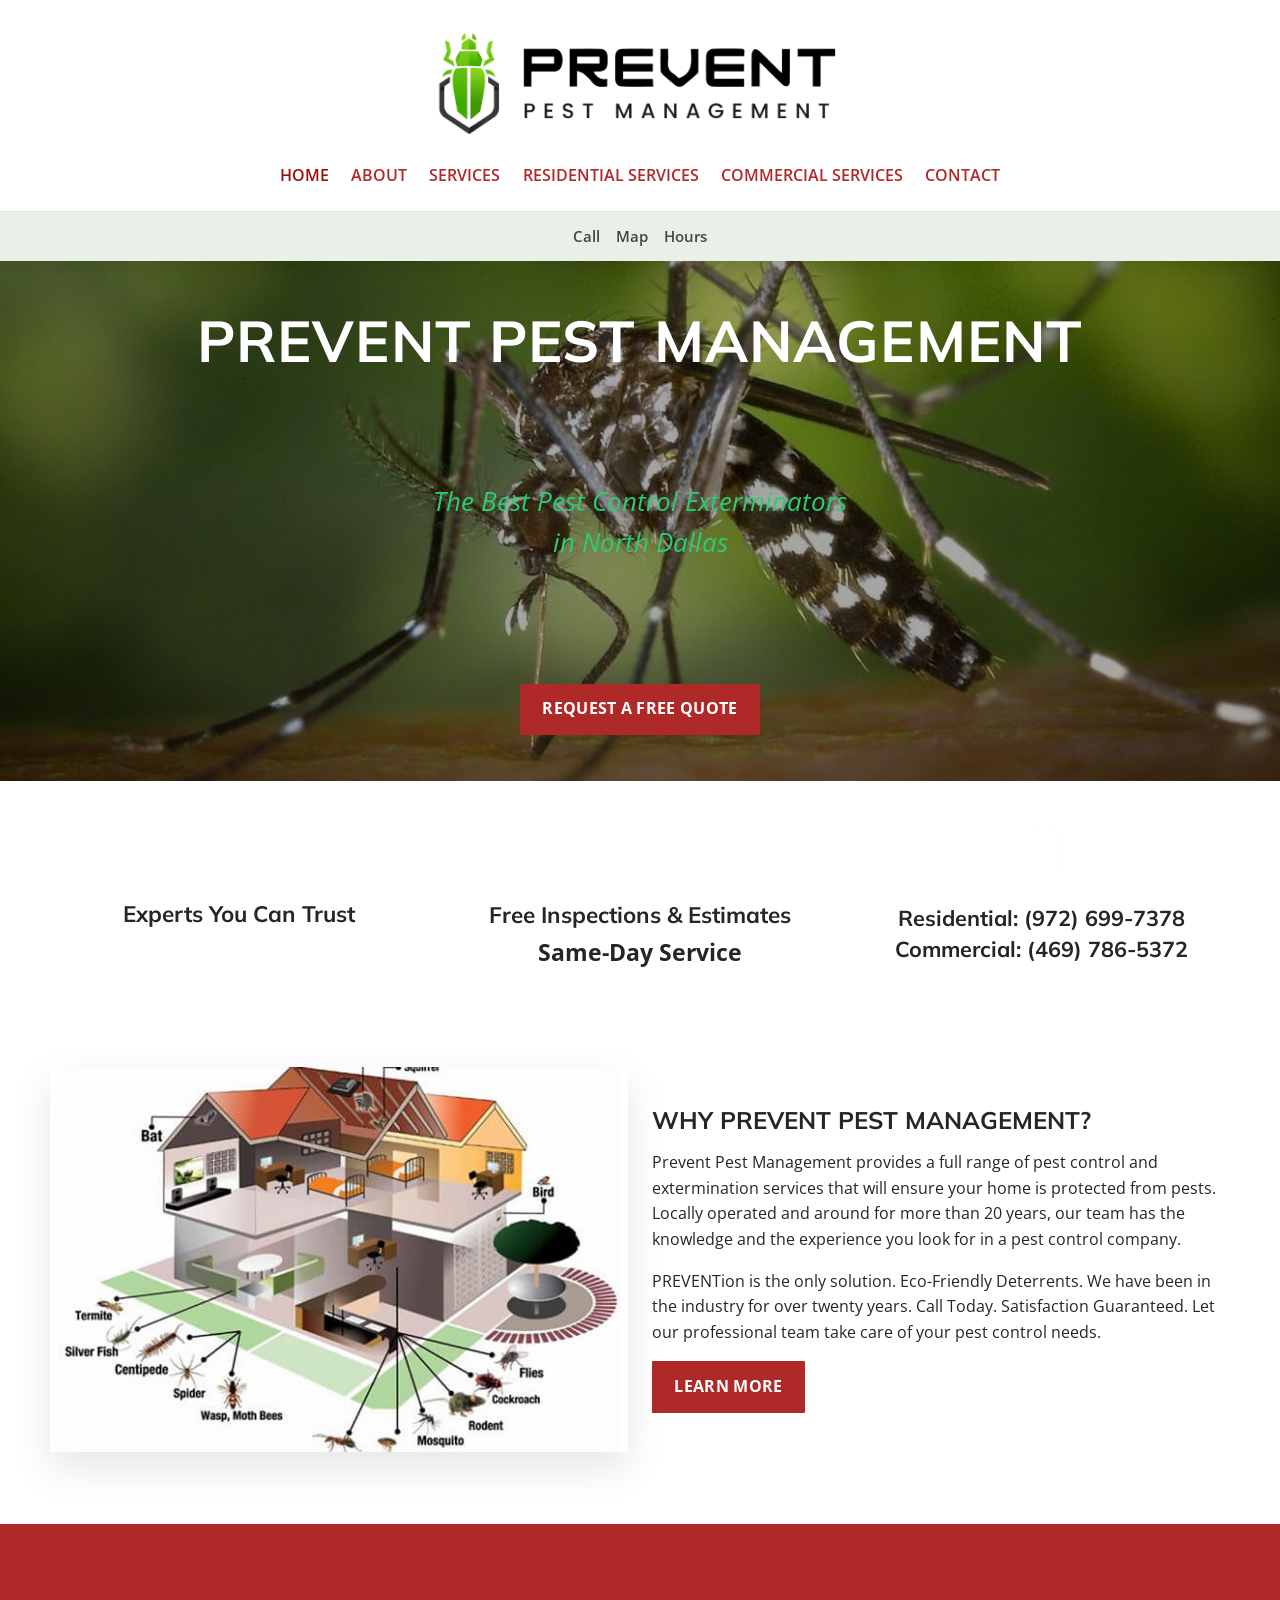
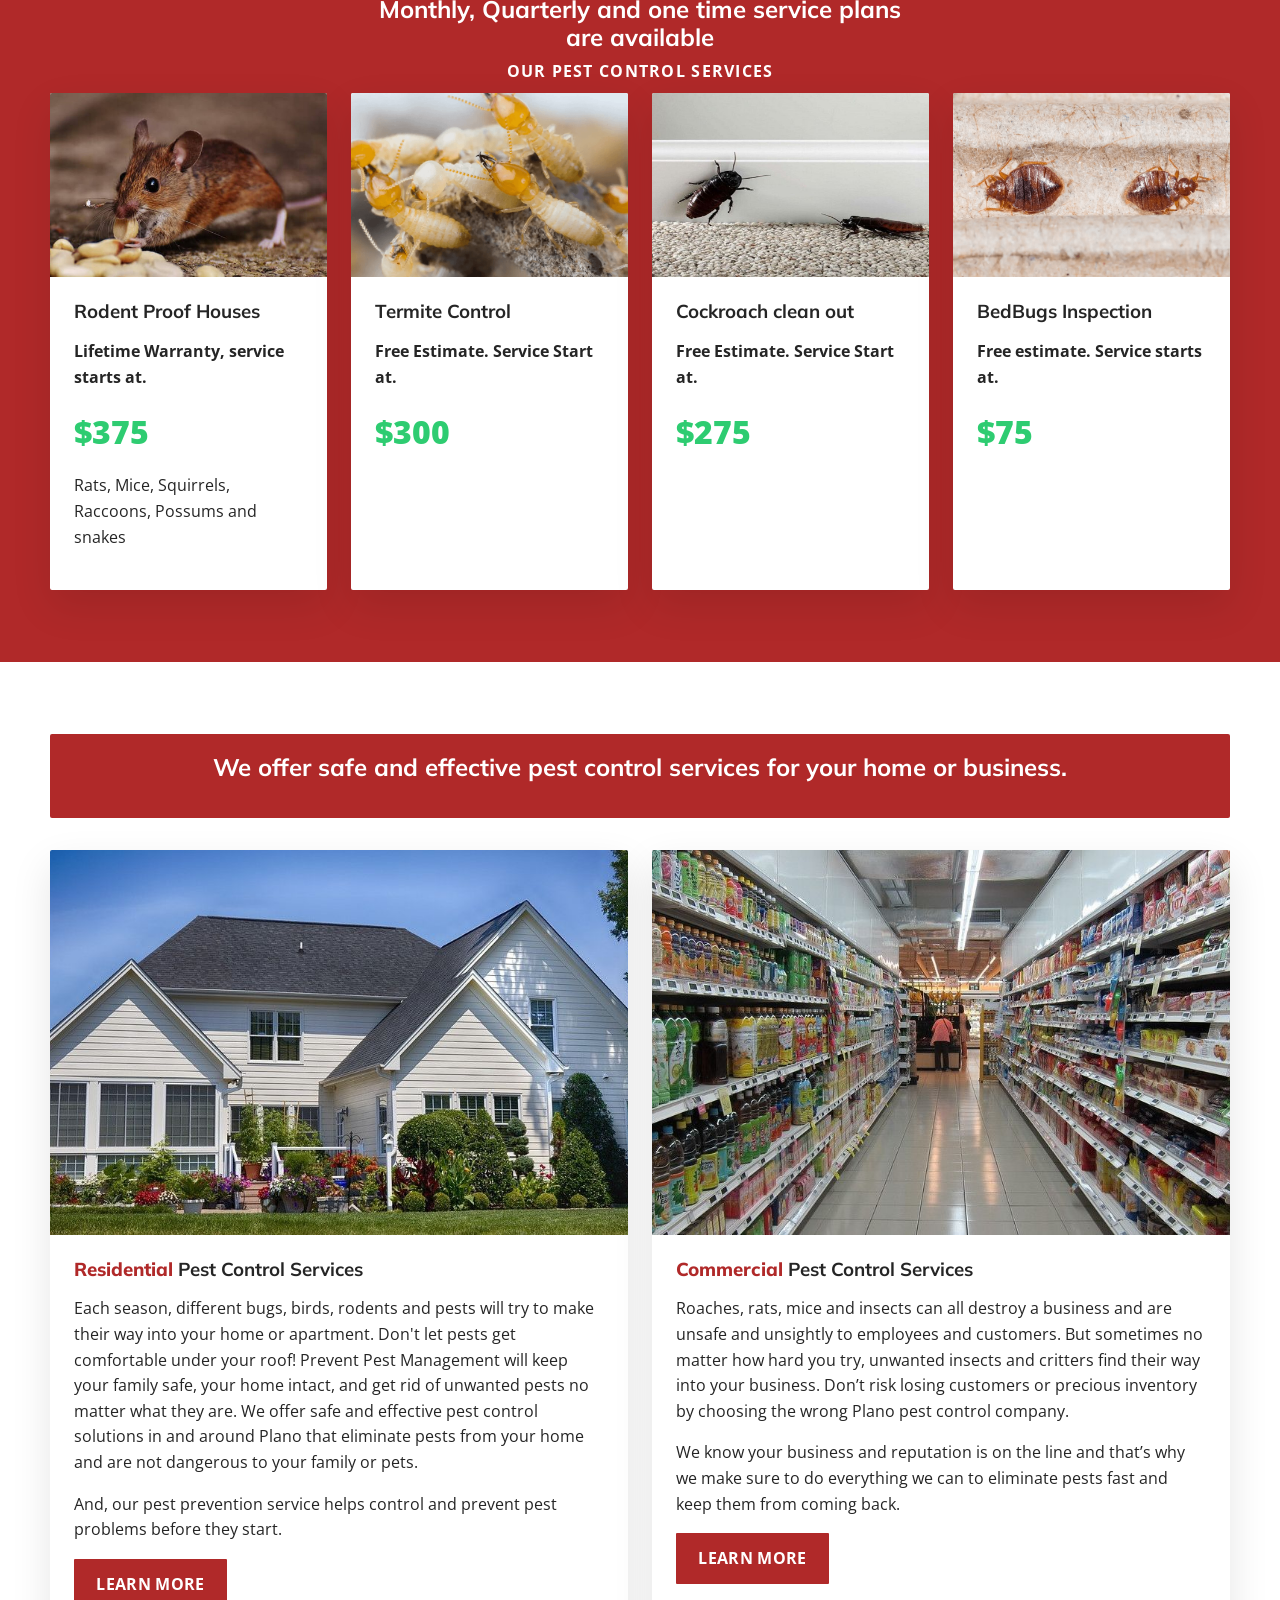
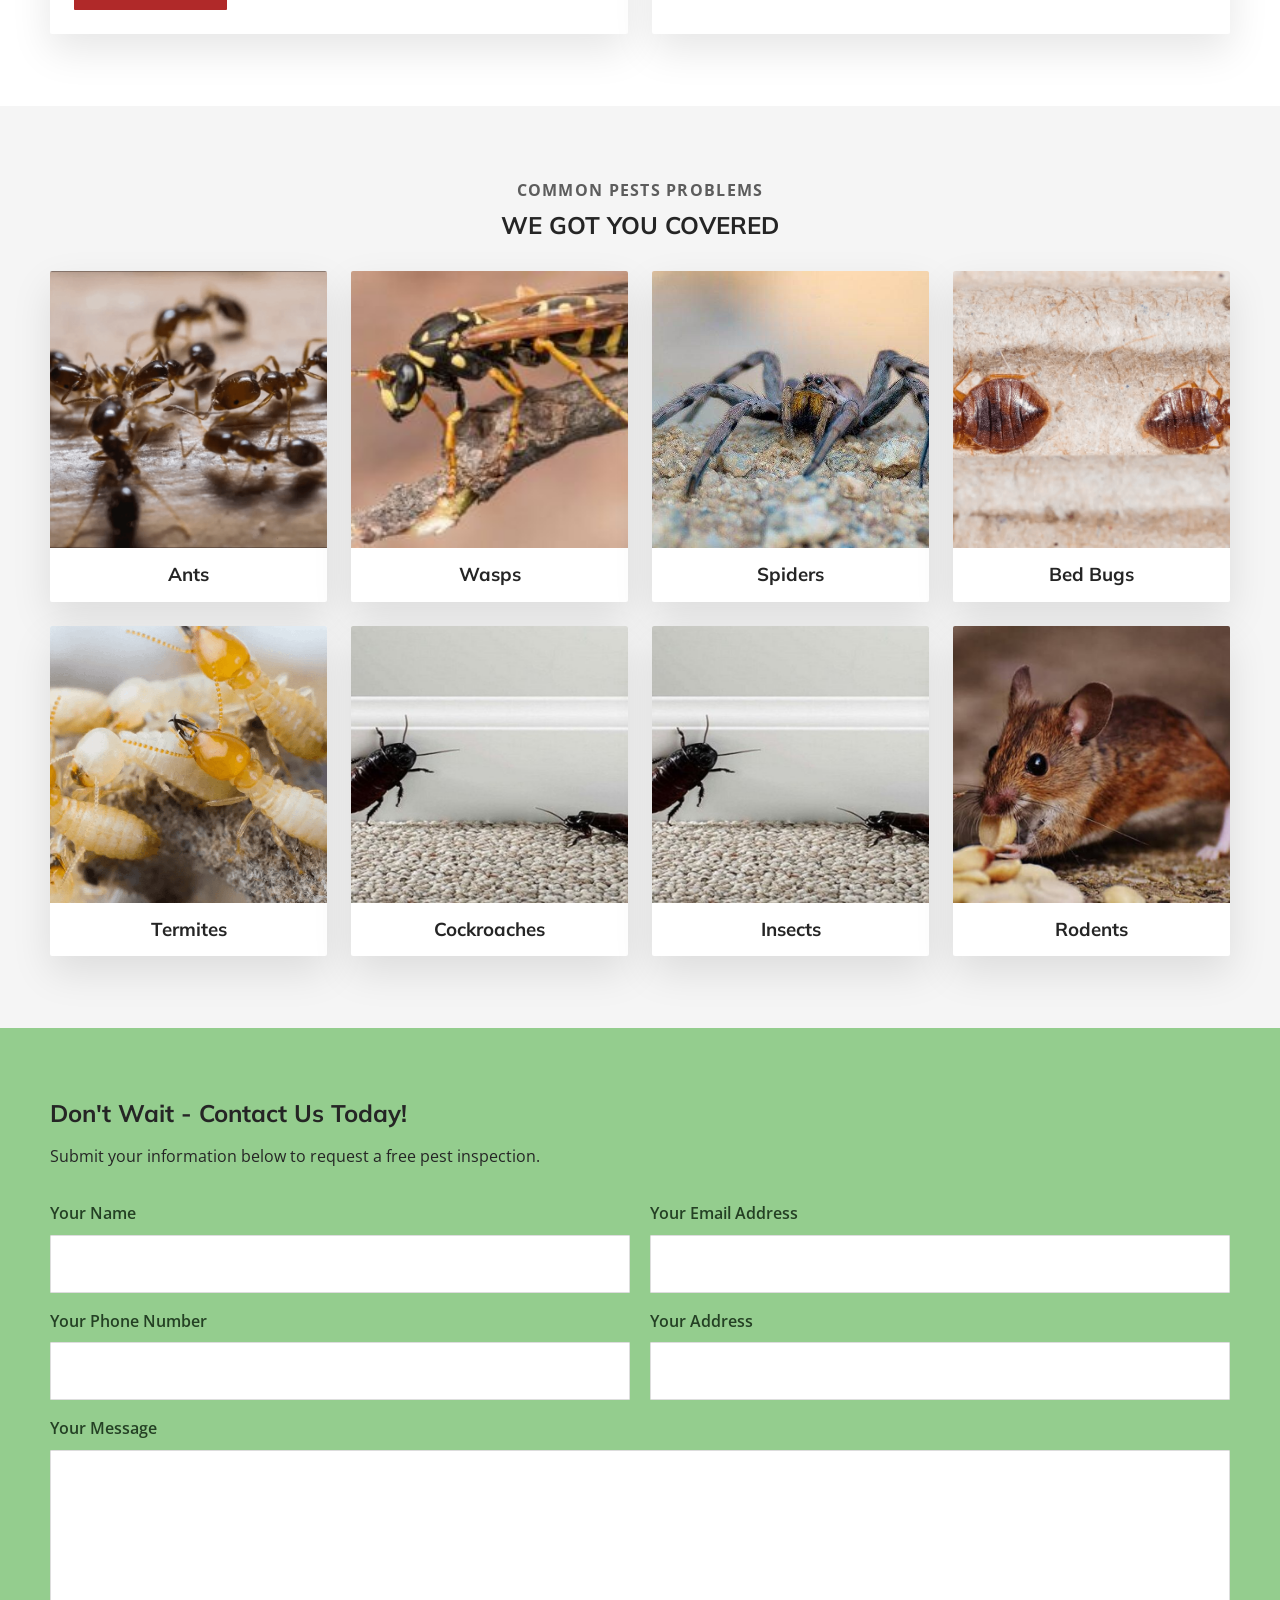
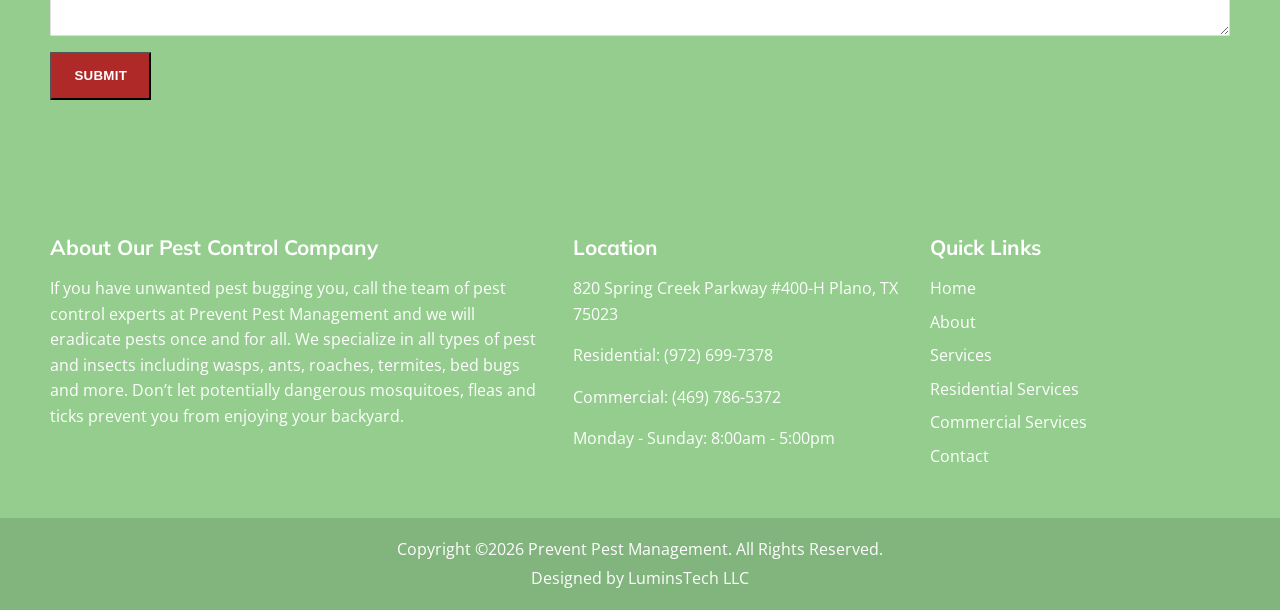
<file: index.html>
<!DOCTYPE html>
<html lang="en">
<head>
  <meta charset="UTF-8">
  <meta name="viewport" content="width=device-width, initial-scale=1.0">
  <meta name="description" content="Prevent Pest Management is a top-rated pest control company in Plano, TX serving North Dallas homes and businesses.">
  <title>Pest Control Service near Plano, TX - Prevent Pest Management</title>
  <link rel="preconnect" href="https://fonts.googleapis.com">
  <link rel="preconnect" href="https://fonts.gstatic.com" crossorigin>
  <link href="https://fonts.googleapis.com/css2?family=Mulish:wght@400;600;700;800&family=Open+Sans:wght@400;600;700&family=Oswald:wght@500;600&display=swap" rel="stylesheet">
  <link rel="icon" href="./images/logo.png" type="image/png">
  <link rel="stylesheet" href="./css/style.css">
  <script defer src="./js/script.js"></script>
</head>
<body class="home-page">
  <a class="skip-link" href="#main">Skip to content</a>
  <header class="site-header">
    <div class="header-branding">
      <a class="logo-link" href="./index.html" aria-label="Prevent Pest Management home">
        <img class="site-logo" src="./images/logo.png" alt="Prevent Pest Management">
      </a>
    </div>
    <button class="nav-toggle" type="button" aria-expanded="false" aria-controls="site-nav">
      <span></span>
      <span></span>
      <span></span>
      <span class="sr-only">Toggle navigation</span>
    </button>
    <nav class="site-nav" id="site-nav" aria-label="Main navigation">
      <ul>
        <li><a class="active" href="./index.html">Home</a></li>
        <li><a href="./about.html">About</a></li>
        <li><a href="./services.html">Services</a></li>
        <li><a href="./residential-services.html">Residential Services</a></li>
        <li><a href="./commercial-services.html">Commercial Services</a></li>
        <li><a href="./contact.html">Contact</a></li>
      </ul>
    </nav>
    <div class="quick-links">
      <a href="tel:+19726997378">Call</a>
      <a href="https://maps.google.com/maps?q=820+Spring+Creek+Parkway+%23400-H+Plano+TX+75023" target="_blank" rel="noopener noreferrer">Map</a>
      <a href="#hours">Hours</a>
    </div>
  </header>

  <main id="main">
    <section class="hero hero-home reveal reveal-bounce" data-parallax="hero">
      <div class="hero-overlay"></div>
      <div class="container hero-content">
        <h1>PREVENT PEST MANAGEMENT</h1>
        <p class="hero-subtitle">The Best Pest Control Exterminators<br>in North Dallas</p>
        <a class="button button-primary" href="./contact.html">REQUEST A FREE QUOTE</a>
      </div>
    </section>

    <section class="feature-strip reveal reveal-right">
      <div class="container feature-grid feature-grid-three trust-strip reveal-stagger">
        <article class="feature-card trust-card">
          <img src="./images/licensed-insured.png" alt="Licensed insured">
          <h2>Experts You Can Trust</h2>
        </article>
        <article class="feature-card trust-card">
          <img src="./images/free-estimate-inspections.png" alt="Free estimate inspections">
          <h2>Free Inspections &amp; Estimates</h2>
          <p>Same-Day Service</p>
        </article>
        <article class="feature-card trust-card trust-card-phone">
          <img src="./images/phone-call.png" alt="Phone call">
          <h2>
            Residential: <a href="tel:+19726997378">(972) 699-7378</a><br>
            Commercial: <a href="tel:+14697865372">(469) 786-5372</a>
          </h2>
        </article>
      </div>
    </section>

    <section class="section section-white reveal reveal-right">
      <div class="container split-layout">
        <div class="media-frame">
          <img src="./images/pest-control-consultancy.jpeg" alt="Pest control consultation">
        </div>
        <div class="content-stack">
          <h2>WHY PREVENT PEST MANAGEMENT?</h2>
          <p>Prevent Pest Management provides a full range of pest control and extermination services that will ensure your home is protected from pests. Locally operated and around for more than 20 years, our team has the knowledge and the experience you look for in a pest control company.</p>
          <p>PREVENTion is the only solution. Eco-Friendly Deterrents. We have been in the industry for over twenty years. Call Today. Satisfaction Guaranteed. Let our professional team take care of your pest control needs.</p>
          <a class="button button-primary" href="./about.html">Learn More</a>
        </div>
      </div>
    </section>

    <section class="section section-maroon reveal reveal-right">
      <div class="container">
        <h2 class="section-title-light">Monthly, Quarterly and one time service plans<br>are available</h2>
        <p class="section-kicker">OUR PEST CONTROL SERVICES</p>
        <div class="cards-grid cards-grid-four reveal-stagger">
          <article class="price-card">
            <img src="./images/rat.jpg" alt="Rodent proofing">
            <div class="price-card-body">
              <h3>Rodent Proof Houses</h3>
              <p class="price-intro">Lifetime Warranty, service starts at.</p>
              <p class="price">$375</p>
              <p>Rats, Mice, Squirrels, Raccoons, Possums and snakes</p>
            </div>
          </article>
          <article class="price-card">
            <img src="./images/termite.png" alt="Termite control">
            <div class="price-card-body">
              <h3>Termite Control</h3>
              <p class="price-intro">Free Estimate. Service Start at.</p>
              <p class="price">$300</p>
            </div>
          </article>
          <article class="price-card">
            <img src="./images/cockroach-service.jpeg" alt="Cockroach clean out">
            <div class="price-card-body">
              <h3>Cockroach clean out</h3>
              <p class="price-intro">Free Estimate. Service Start at.</p>
              <p class="price">$275</p>
            </div>
          </article>
          <article class="price-card">
            <img src="./images/bedbugs.png" alt="Bed bugs inspection">
            <div class="price-card-body">
              <h3>BedBugs Inspection</h3>
              <p class="price-intro">Free estimate. Service starts at.</p>
              <p class="price">$75</p>
            </div>
          </article>
        </div>
      </div>
    </section>

    <section class="section section-white reveal reveal-up">
      <div class="container">
        <div class="full-banner">
          <h2>We offer safe and effective pest control services for your home or business.</h2>
        </div>
        <div class="service-panels">
          <article class="service-panel">
            <img src="./images/residential-main.jpg" alt="Residential pest control services">
            <div class="service-panel-content">
              <h3><span>Residential</span> Pest Control Services</h3>
              <p>Each season, different bugs, birds, rodents and pests will try to make their way into your home or apartment. Don't let pests get comfortable under your roof! Prevent Pest Management will keep your family safe, your home intact, and get rid of unwanted pests no matter what they are. We offer safe and effective pest control solutions in and around Plano that eliminate pests from your home and are not dangerous to your family or pets.</p>
              <p>And, our pest prevention service helps control and prevent pest problems before they start.</p>
              <a class="button button-primary" href="./residential-services.html">LEARN MORE</a>
            </div>
          </article>
          <article class="service-panel">
            <img src="./images/commercial-main.jpg" alt="Commercial pest control services">
            <div class="service-panel-content">
              <h3><span>Commercial</span> Pest Control Services</h3>
              <p>Roaches, rats, mice and insects can all destroy a business and are unsafe and unsightly to employees and customers. But sometimes no matter how hard you try, unwanted insects and critters find their way into your business. Don’t risk losing customers or precious inventory by choosing the wrong Plano pest control company.</p>
              <p>We know your business and reputation is on the line and that’s why we make sure to do everything we can to eliminate pests fast and keep them from coming back.</p>
              <a class="button button-primary" href="./commercial-services.html">LEARN MORE</a>
            </div>
          </article>
        </div>
      </div>
    </section>

    <section class="section section-light reveal reveal-right">
      <div class="container">
        <p class="section-kicker dark">Common Pests Problems</p>
        <h2 class="section-title-dark">WE GOT YOU COVERED</h2>
        <div class="cards-grid cards-grid-four covered-grid reveal-stagger">
          <article class="covered-card"><img src="./images/ants.png" alt="Ants"><h3>Ants</h3></article>
          <article class="covered-card"><img src="./images/wasps.jpeg" alt="Wasps"><h3>Wasps</h3></article>
          <article class="covered-card"><img src="./images/spiders.jpeg" alt="Spiders"><h3>Spiders</h3></article>
          <article class="covered-card"><img src="./images/bedbugs.png" alt="Bed bugs"><h3>Bed Bugs</h3></article>
          <article class="covered-card"><img src="./images/termite-detail.png" alt="Termites"><h3>Termites</h3></article>
          <article class="covered-card"><img src="./images/cockroach-service.jpeg" alt="Cockroaches"><h3>Cockroaches</h3></article>
          <article class="covered-card"><img src="./images/cockroach-service.jpeg" alt="General insect control"><h3>Insects</h3></article>
          <article class="covered-card"><img src="./images/rat.jpg" alt="Rodents"><h3>Rodents</h3></article>
        </div>
      </div>
    </section>

    <section class="section section-contact reveal reveal-bounce">
      <div class="container">
        <h2><span>Don't Wait</span> - Contact Us Today!</h2>
        <p>Submit your information below to request a free pest inspection.</p>
        <form class="contact-form" action="https://formspree.io/f/YOUR_FORM_ID" method="POST">
          <label>
            <span>Your Name</span>
            <input type="text" name="name" required>
          </label>
          <label>
            <span>Your Email Address</span>
            <input type="email" name="email" required>
          </label>
          <label>
            <span>Your Phone Number</span>
            <input type="tel" name="phone" required>
          </label>
          <label>
            <span>Your Address</span>
            <input type="text" name="address">
          </label>
          <label class="full-width">
            <span>Your Message</span>
            <textarea name="message" rows="6" required></textarea>
          </label>
          <button class="button button-primary" type="submit">Submit</button>
        </form>
      </div>
    </section>
  </main>

  <footer class="site-footer" id="hours">
    <div class="container footer-grid">
      <div>
        <h2>About Our Pest Control Company</h2>
        <p>If you have unwanted pest bugging you, call the team of pest control experts at Prevent Pest Management and we will eradicate pests once and for all. We specialize in all types of pest and insects including wasps, ants, roaches, termites, bed bugs and more. Don’t let potentially dangerous mosquitoes, fleas and ticks prevent you from enjoying your backyard.</p>
      </div>
      <div>
        <h2>Location</h2>
        <p><a href="https://maps.google.com/maps?q=820+Spring+Creek+Parkway+%23400-H+Plano+TX+75023" target="_blank" rel="noopener noreferrer">820 Spring Creek Parkway #400-H Plano, TX 75023</a></p>
        <p>Residential: <a href="tel:+19726997378">(972) 699-7378</a></p>
        <p>Commercial: <a href="tel:+14697865372">(469) 786-5372</a></p>
        <p>Monday - Sunday: 8:00am - 5:00pm</p>
      </div>
      <div>
        <h2>Quick Links</h2>
        <ul class="footer-links">
          <li><a href="./index.html">Home</a></li>
          <li><a href="./about.html">About</a></li>
          <li><a href="./services.html">Services</a></li>
          <li><a href="./residential-services.html">Residential Services</a></li>
          <li><a href="./commercial-services.html">Commercial Services</a></li>
          <li><a href="./contact.html">Contact</a></li>
        </ul>
      </div>
    </div>
    <div class="copyright">
      <p>Copyright ©2026 Prevent Pest Management. All Rights Reserved.</p>
      <p>Designed by <a href="https://www.luminstech.com/" target="_blank" rel="noopener noreferrer">LuminsTech LLC</a></p>
    </div>
  </footer>

  <div class="sticky-callbar">
    <a href="tel:+19726997378">Residential</a>
    <a href="tel:+14697865372">Commercial</a>
  </div>
</body>
</html>
</file>
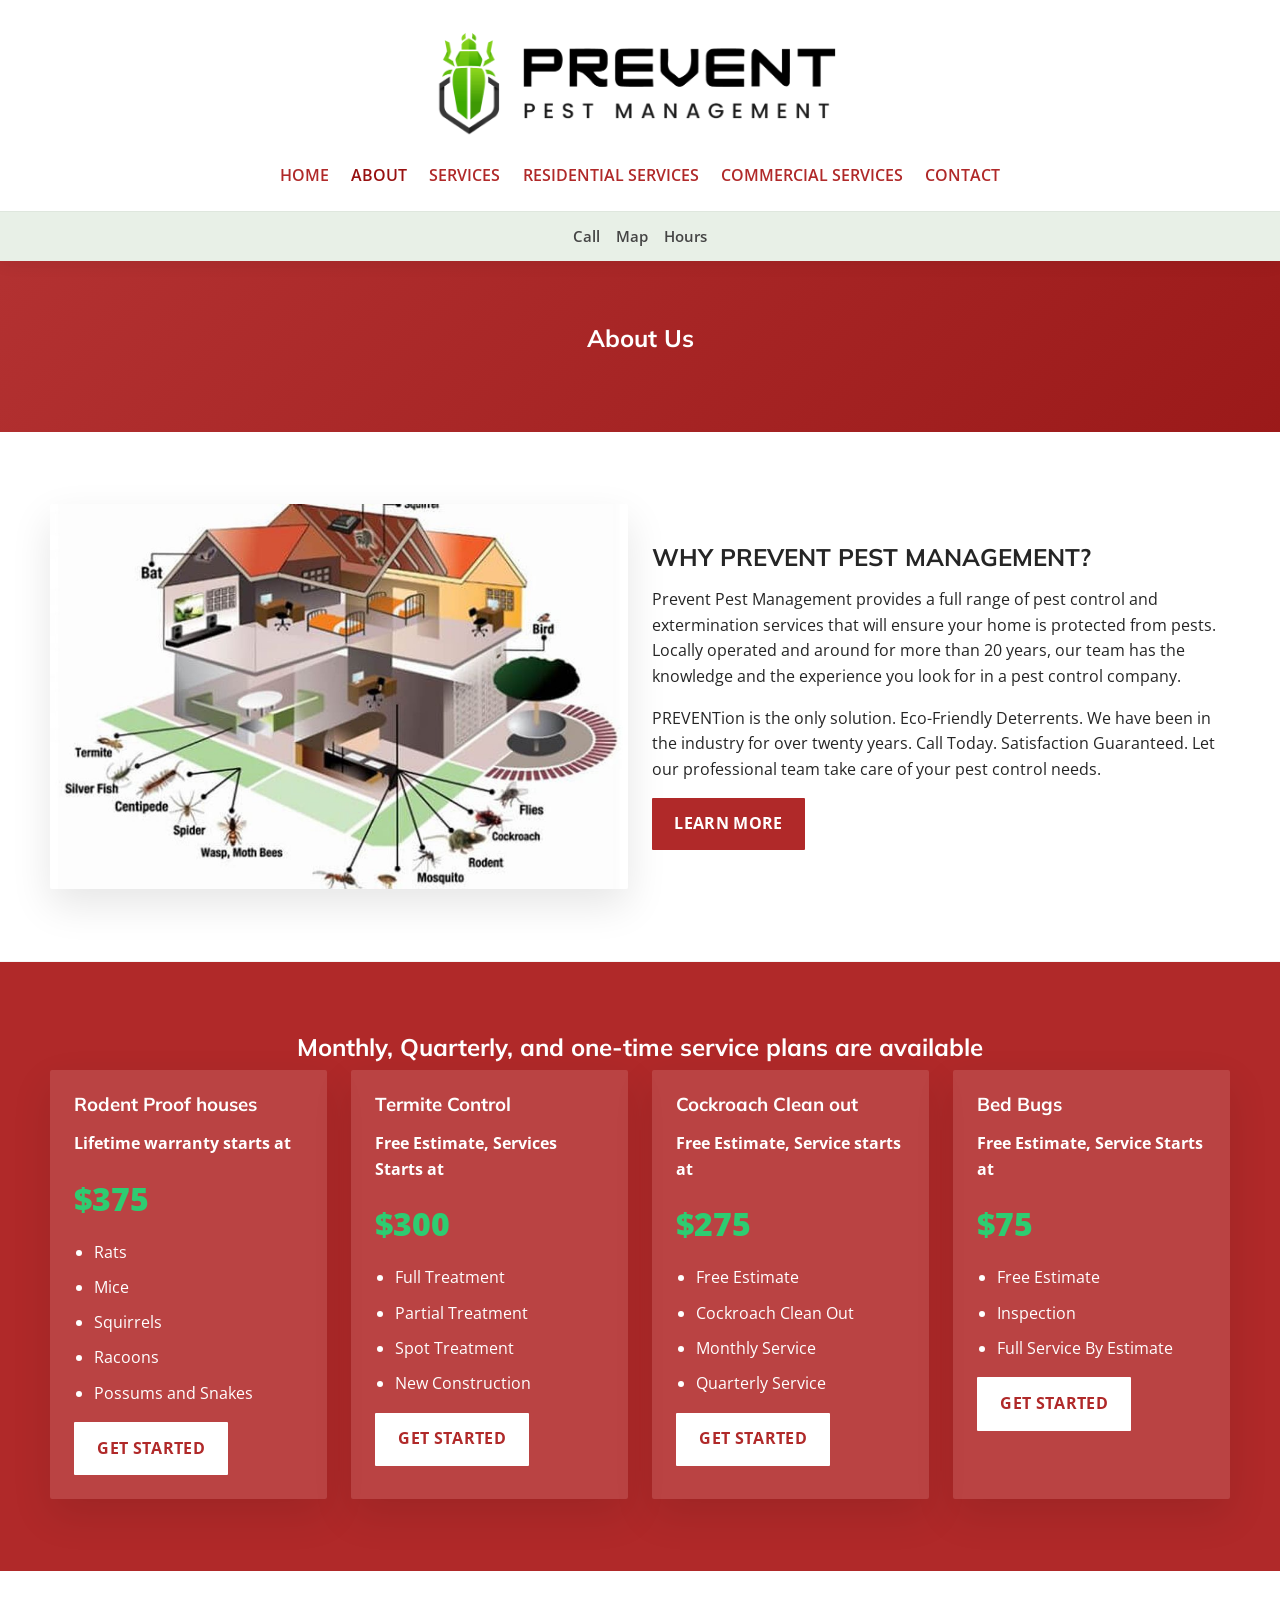
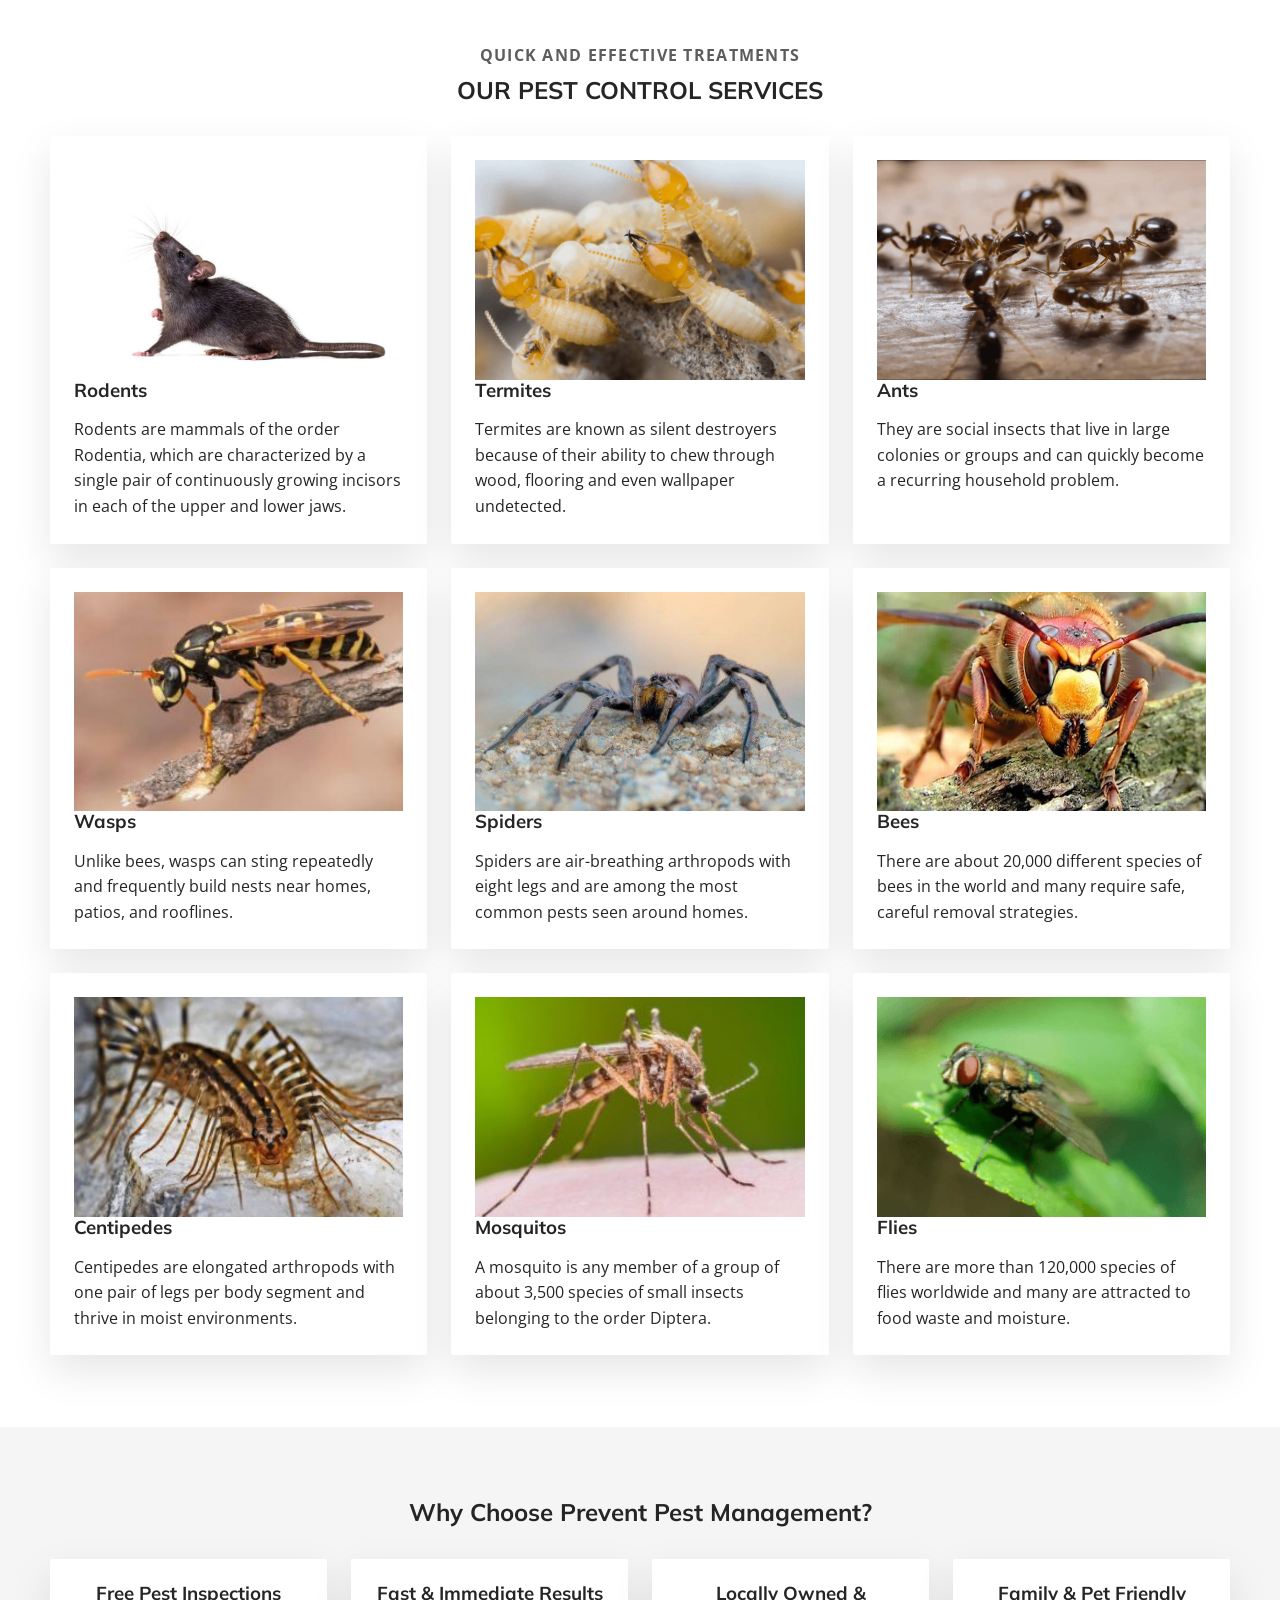
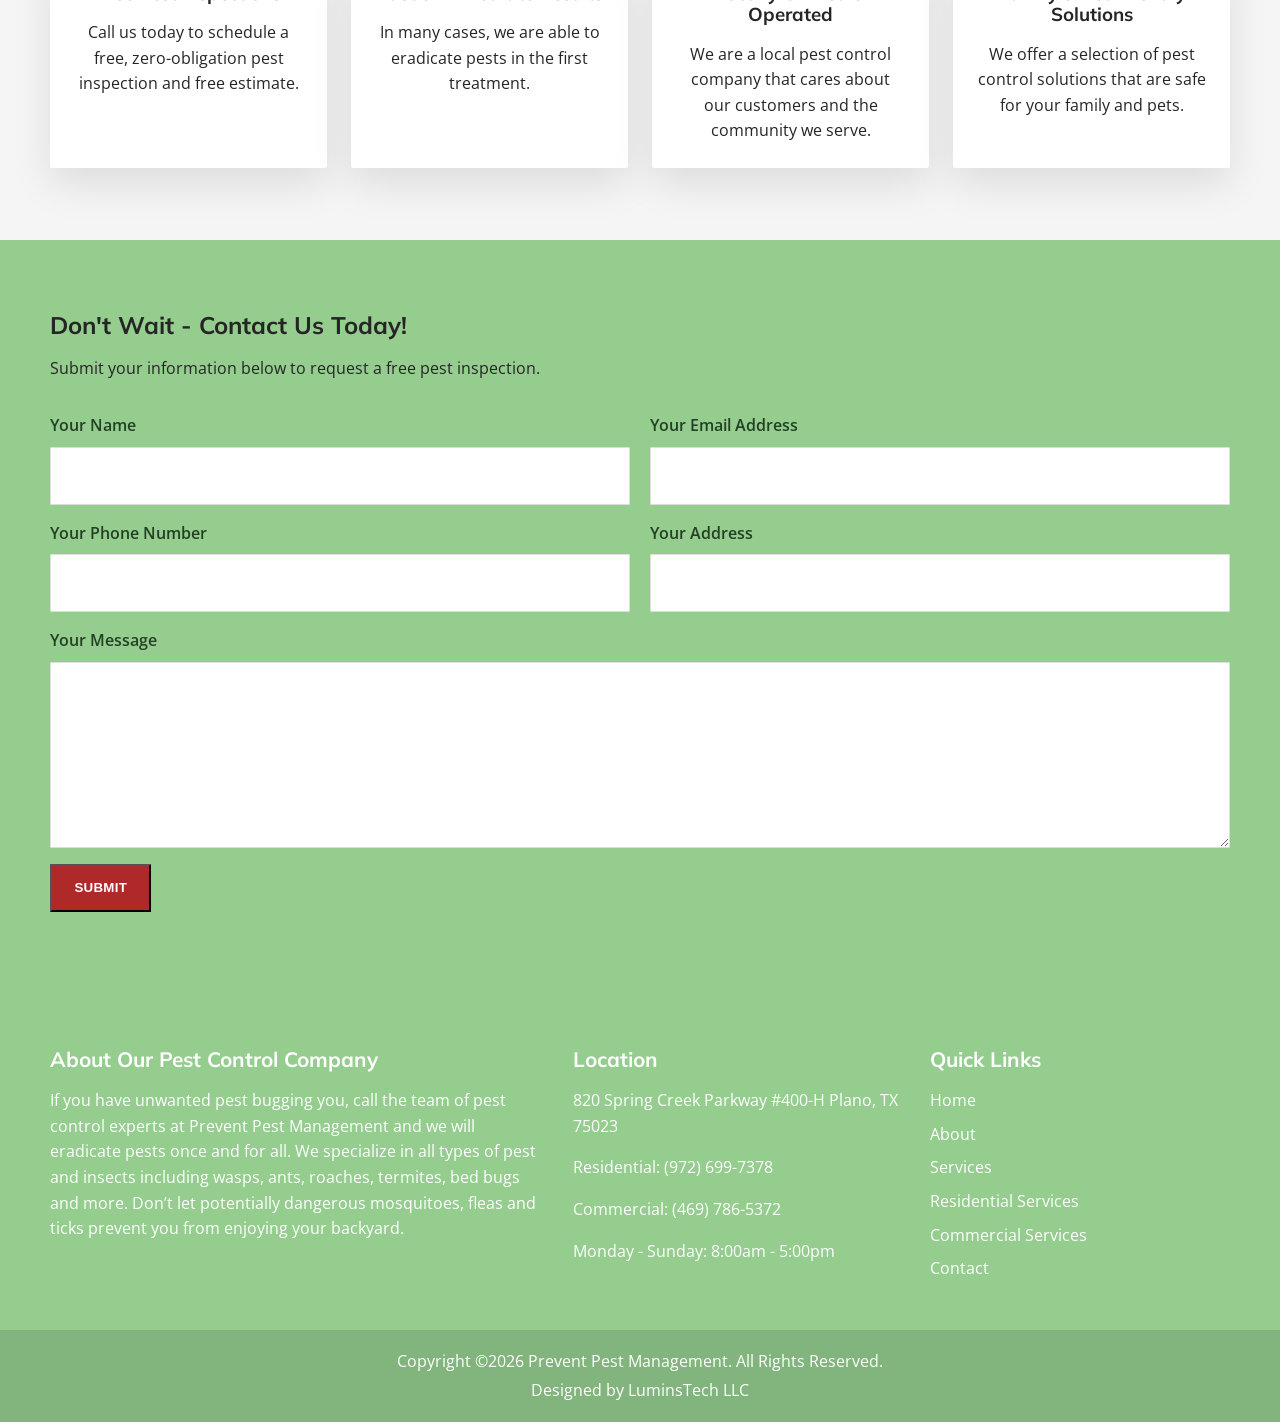
<file: about.html>
<!DOCTYPE html>
<html lang="en">
<head>
  <meta charset="UTF-8">
  <meta name="viewport" content="width=device-width, initial-scale=1.0">
  <meta name="description" content="Learn more about Prevent Pest Management and the North Dallas pest control services we provide.">
  <title>About Us - Prevent Pest Management</title>
  <link rel="preconnect" href="https://fonts.googleapis.com">
  <link rel="preconnect" href="https://fonts.gstatic.com" crossorigin>
  <link href="https://fonts.googleapis.com/css2?family=Mulish:wght@400;600;700;800&family=Open+Sans:wght@400;600;700&family=Oswald:wght@500;600&display=swap" rel="stylesheet">
  <link rel="icon" href="./images/logo.png" type="image/png">
  <link rel="stylesheet" href="./css/style.css">
  <script defer src="./js/script.js"></script>
</head>
<body>
  <a class="skip-link" href="#main">Skip to content</a>
  <header class="site-header">
    <div class="header-branding">
      <a class="logo-link" href="./index.html" aria-label="Prevent Pest Management home">
        <img class="site-logo" src="./images/logo.png" alt="Prevent Pest Management">
      </a>
    </div>
    <button class="nav-toggle" type="button" aria-expanded="false" aria-controls="site-nav">
      <span></span><span></span><span></span><span class="sr-only">Toggle navigation</span>
    </button>
    <nav class="site-nav" id="site-nav" aria-label="Main navigation">
      <ul>
        <li><a href="./index.html">Home</a></li>
        <li><a class="active" href="./about.html">About</a></li>
        <li><a href="./services.html">Services</a></li>
        <li><a href="./residential-services.html">Residential Services</a></li>
        <li><a href="./commercial-services.html">Commercial Services</a></li>
        <li><a href="./contact.html">Contact</a></li>
      </ul>
    </nav>
    <div class="quick-links">
      <a href="tel:+19726997378">Call</a>
      <a href="https://maps.google.com/maps?q=820+Spring+Creek+Parkway+%23400-H+Plano+TX+75023" target="_blank" rel="noopener noreferrer">Map</a>
      <a href="#hours">Hours</a>
    </div>
  </header>

  <main id="main">
    <section class="page-hero reveal reveal-bounce">
      <div class="container">
        <h1>About Us</h1>
      </div>
    </section>

    <section class="section section-white reveal reveal-right">
      <div class="container split-layout">
        <div class="media-frame">
          <img src="./images/pest-control-consultancy.jpeg" alt="Pest control consultation">
        </div>
        <div class="content-stack">
          <h2>WHY PREVENT PEST MANAGEMENT?</h2>
          <p>Prevent Pest Management provides a full range of pest control and extermination services that will ensure your home is protected from pests. Locally operated and around for more than 20 years, our team has the knowledge and the experience you look for in a pest control company.</p>
          <p>PREVENTion is the only solution. Eco-Friendly Deterrents. We have been in the industry for over twenty years. Call Today. Satisfaction Guaranteed. Let our professional team take care of your pest control needs.</p>
          <a class="button button-primary" href="./contact.html">Learn More</a>
        </div>
      </div>
    </section>

    <section class="section section-maroon reveal reveal-up">
      <div class="container">
        <h2 class="section-title-light">Monthly, Quarterly, and one-time service plans are available</h2>
        <div class="cards-grid cards-grid-four reveal-stagger">
          <article class="price-card compact">
            <div class="price-card-body">
              <h3>Rodent Proof houses</h3>
              <p class="price-intro">Lifetime warranty starts at</p>
              <p class="price">$375</p>
              <ul class="service-list">
                <li>Rats</li>
                <li>Mice</li>
                <li>Squirrels</li>
                <li>Racoons</li>
                <li>Possums and Snakes</li>
              </ul>
              <a class="button button-secondary" href="./contact.html">Get Started</a>
            </div>
          </article>
          <article class="price-card compact">
            <div class="price-card-body">
              <h3>Termite Control</h3>
              <p class="price-intro">Free Estimate, Services Starts at</p>
              <p class="price">$300</p>
              <ul class="service-list">
                <li>Full Treatment</li>
                <li>Partial Treatment</li>
                <li>Spot Treatment</li>
                <li>New Construction</li>
              </ul>
              <a class="button button-secondary" href="./contact.html">Get Started</a>
            </div>
          </article>
          <article class="price-card compact">
            <div class="price-card-body">
              <h3>Cockroach Clean out</h3>
              <p class="price-intro">Free Estimate, Service starts at</p>
              <p class="price">$275</p>
              <ul class="service-list">
                <li>Free Estimate</li>
                <li>Cockroach Clean Out</li>
                <li>Monthly Service</li>
                <li>Quarterly Service</li>
              </ul>
              <a class="button button-secondary" href="./contact.html">Get Started</a>
            </div>
          </article>
          <article class="price-card compact">
            <div class="price-card-body">
              <h3>Bed Bugs</h3>
              <p class="price-intro">Free Estimate, Service Starts at</p>
              <p class="price">$75</p>
              <ul class="service-list">
                <li>Free Estimate</li>
                <li>Inspection</li>
                <li>Full Service By Estimate</li>
              </ul>
              <a class="button button-secondary" href="./contact.html">Get Started</a>
            </div>
          </article>
        </div>
      </div>
    </section>

    <section class="section section-white reveal reveal-right">
      <div class="container">
        <p class="section-kicker dark">Quick and Effective Treatments</p>
        <h2 class="section-title-dark">OUR PEST CONTROL SERVICES</h2>
        <div class="cards-grid cards-grid-four detail-grid reveal-stagger">
          <article class="detail-card"><img src="./images/rodents-detail.jpeg" alt="Rodents"><h3>Rodents</h3><p>Rodents are mammals of the order Rodentia, which are characterized by a single pair of continuously growing incisors in each of the upper and lower jaws.</p></article>
          <article class="detail-card"><img src="./images/termite-detail.png" alt="Termites"><h3>Termites</h3><p>Termites are known as silent destroyers because of their ability to chew through wood, flooring and even wallpaper undetected.</p></article>
          <article class="detail-card"><img src="./images/ants.png" alt="Ants"><h3>Ants</h3><p>They are social insects that live in large colonies or groups and can quickly become a recurring household problem.</p></article>
          <article class="detail-card"><img src="./images/wasps.jpeg" alt="Wasps"><h3>Wasps</h3><p>Unlike bees, wasps can sting repeatedly and frequently build nests near homes, patios, and rooflines.</p></article>
          <article class="detail-card"><img src="./images/spiders.jpeg" alt="Spiders"><h3>Spiders</h3><p>Spiders are air-breathing arthropods with eight legs and are among the most common pests seen around homes.</p></article>
          <article class="detail-card"><img src="./images/bees.jpeg" alt="Bees"><h3>Bees</h3><p>There are about 20,000 different species of bees in the world and many require safe, careful removal strategies.</p></article>
          <article class="detail-card"><img src="./images/centipedes.jpeg" alt="Centipedes"><h3>Centipedes</h3><p>Centipedes are elongated arthropods with one pair of legs per body segment and thrive in moist environments.</p></article>
          <article class="detail-card"><img src="./images/mosquitos.jpeg" alt="Mosquitos"><h3>Mosquitos</h3><p>A mosquito is any member of a group of about 3,500 species of small insects belonging to the order Diptera.</p></article>
          <article class="detail-card"><img src="./images/flies.png" alt="Flies"><h3>Flies</h3><p>There are more than 120,000 species of flies worldwide and many are attracted to food waste and moisture.</p></article>
        </div>
      </div>
    </section>

    <section class="section section-light reveal reveal-up">
      <div class="container">
        <h2 class="section-title-dark">Why Choose Prevent Pest Management?</h2>
        <div class="cards-grid cards-grid-four perks-grid reveal-stagger">
          <article class="perk-card"><h3>Free Pest Inspections</h3><p>Call us today to schedule a free, zero-obligation pest inspection and free estimate.</p></article>
          <article class="perk-card"><h3>Fast &amp; Immediate Results</h3><p>In many cases, we are able to eradicate pests in the first treatment.</p></article>
          <article class="perk-card"><h3>Locally Owned &amp; Operated</h3><p>We are a local pest control company that cares about our customers and the community we serve.</p></article>
          <article class="perk-card"><h3>Family &amp; Pet Friendly Solutions</h3><p>We offer a selection of pest control solutions that are safe for your family and pets.</p></article>
        </div>
      </div>
    </section>

    <section class="section section-contact reveal reveal-bounce">
      <div class="container">
        <h2><span>Don't Wait</span> - Contact Us Today!</h2>
        <p>Submit your information below to request a free pest inspection.</p>
        <form class="contact-form" action="https://formspree.io/f/YOUR_FORM_ID" method="POST">
          <label><span>Your Name</span><input type="text" name="name" required></label>
          <label><span>Your Email Address</span><input type="email" name="email" required></label>
          <label><span>Your Phone Number</span><input type="tel" name="phone" required></label>
          <label><span>Your Address</span><input type="text" name="address"></label>
          <label class="full-width"><span>Your Message</span><textarea name="message" rows="6" required></textarea></label>
          <button class="button button-primary" type="submit">Submit</button>
        </form>
      </div>
    </section>
  </main>

  <footer class="site-footer" id="hours">
    <div class="container footer-grid">
      <div><h2>About Our Pest Control Company</h2><p>If you have unwanted pest bugging you, call the team of pest control experts at Prevent Pest Management and we will eradicate pests once and for all. We specialize in all types of pest and insects including wasps, ants, roaches, termites, bed bugs and more. Don’t let potentially dangerous mosquitoes, fleas and ticks prevent you from enjoying your backyard.</p></div>
      <div><h2>Location</h2><p><a href="https://maps.google.com/maps?q=820+Spring+Creek+Parkway+%23400-H+Plano+TX+75023" target="_blank" rel="noopener noreferrer">820 Spring Creek Parkway #400-H Plano, TX 75023</a></p><p>Residential: <a href="tel:+19726997378">(972) 699-7378</a></p><p>Commercial: <a href="tel:+14697865372">(469) 786-5372</a></p><p>Monday - Sunday: 8:00am - 5:00pm</p></div>
      <div><h2>Quick Links</h2><ul class="footer-links"><li><a href="./index.html">Home</a></li><li><a href="./about.html">About</a></li><li><a href="./services.html">Services</a></li><li><a href="./residential-services.html">Residential Services</a></li><li><a href="./commercial-services.html">Commercial Services</a></li><li><a href="./contact.html">Contact</a></li></ul></div>
    </div>
    <div class="copyright"><p>Copyright ©2026 Prevent Pest Management. All Rights Reserved.</p><p>Designed by <a href="https://www.luminstech.com/" target="_blank" rel="noopener noreferrer">LuminsTech LLC</a></p></div>
  </footer>
  <div class="sticky-callbar"><a href="tel:+19726997378">Residential</a><a href="tel:+14697865372">Commercial</a></div>
</body>
</html>
</file>
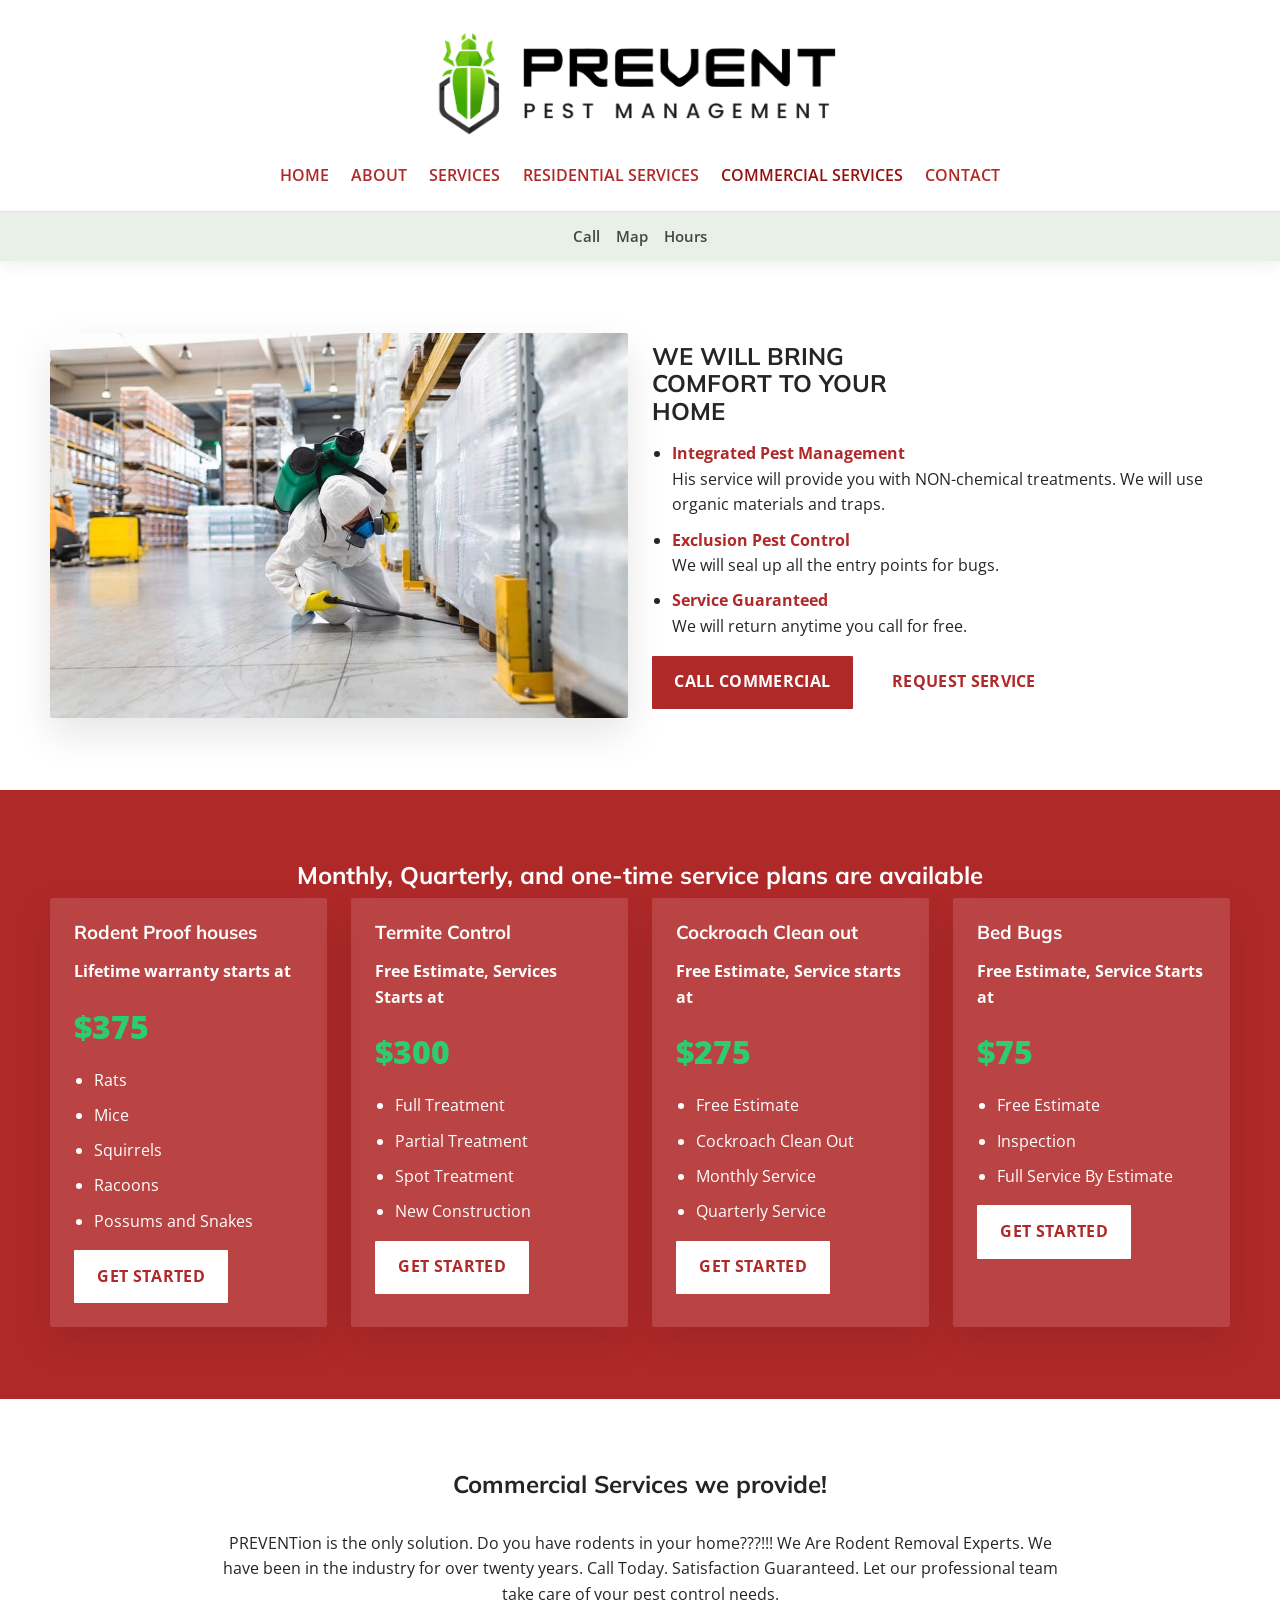
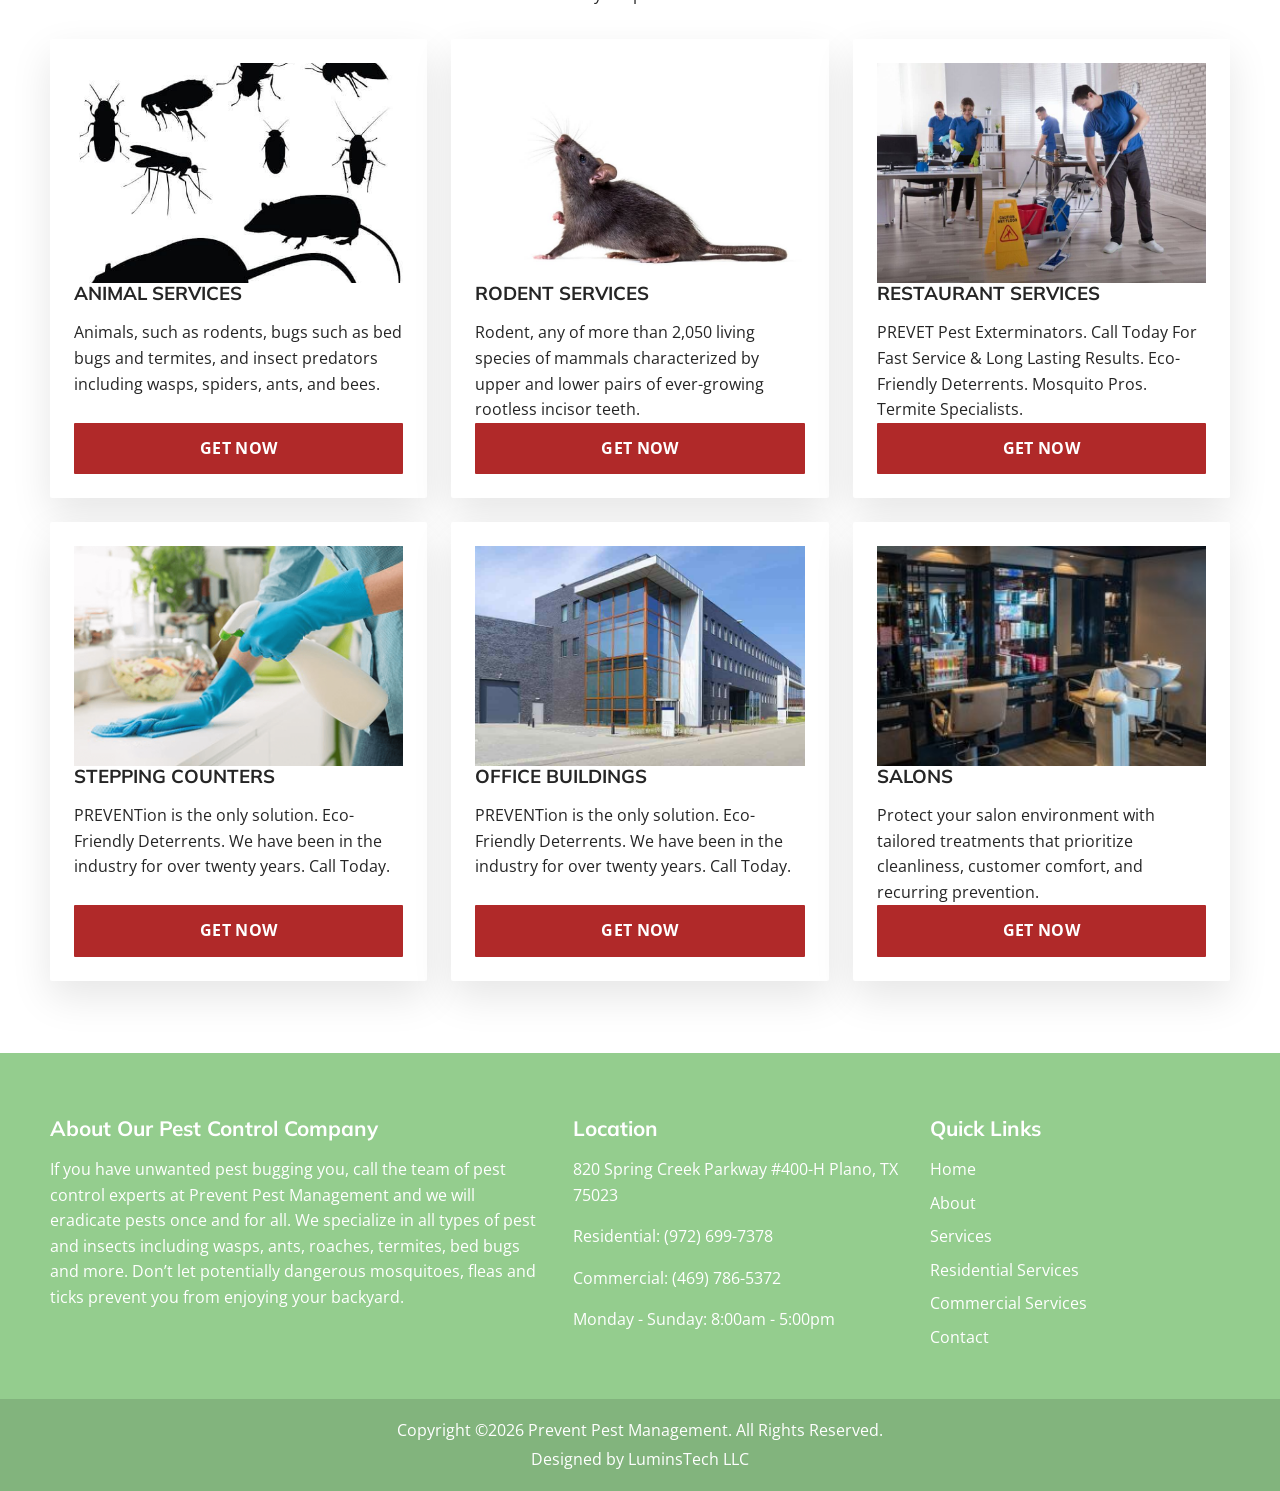
<file: commercial-services.html>
<!DOCTYPE html>
<html lang="en">
<head>
  <meta charset="UTF-8">
  <meta name="viewport" content="width=device-width, initial-scale=1.0">
  <meta name="description" content="Commercial pest control services from Prevent Pest Management in Plano, TX.">
  <title>Commercial Services - Prevent Pest Management</title>
  <link rel="preconnect" href="https://fonts.googleapis.com">
  <link rel="preconnect" href="https://fonts.gstatic.com" crossorigin>
  <link href="https://fonts.googleapis.com/css2?family=Mulish:wght@400;600;700;800&family=Open+Sans:wght@400;600;700&family=Oswald:wght@500;600&display=swap" rel="stylesheet">
  <link rel="icon" href="./images/logo.png" type="image/png">
  <link rel="stylesheet" href="./css/style.css">
  <script defer src="./js/script.js"></script>
</head>
<body>
  <a class="skip-link" href="#main">Skip to content</a>
  <header class="site-header">
    <div class="header-branding"><a class="logo-link" href="./index.html" aria-label="Prevent Pest Management home"><img class="site-logo" src="./images/logo.png" alt="Prevent Pest Management"></a></div>
    <button class="nav-toggle" type="button" aria-expanded="false" aria-controls="site-nav"><span></span><span></span><span></span><span class="sr-only">Toggle navigation</span></button>
    <nav class="site-nav" id="site-nav" aria-label="Main navigation"><ul><li><a href="./index.html">Home</a></li><li><a href="./about.html">About</a></li><li><a href="./services.html">Services</a></li><li><a href="./residential-services.html">Residential Services</a></li><li><a class="active" href="./commercial-services.html">Commercial Services</a></li><li><a href="./contact.html">Contact</a></li></ul></nav>
    <div class="quick-links"><a href="tel:+14697865372">Call</a><a href="https://maps.google.com/maps?q=820+Spring+Creek+Parkway+%23400-H+Plano+TX+75023" target="_blank" rel="noopener noreferrer">Map</a><a href="#hours">Hours</a></div>
  </header>

  <main id="main">
    <section class="section section-white reveal reveal-right">
      <div class="container split-layout">
        <div class="media-frame">
          <img src="./images/commercial-hero.jpeg" alt="Commercial pest service">
        </div>
        <div class="content-stack">
          <h1>WE WILL BRING<br>COMFORT TO YOUR<br>HOME</h1>
          <ul class="benefit-list">
            <li><strong>Integrated Pest Management</strong> His service will provide you with NON-chemical treatments. We will use organic materials and traps.</li>
            <li><strong>Exclusion Pest Control</strong> We will seal up all the entry points for bugs.</li>
            <li><strong>Service Guaranteed</strong> We will return anytime you call for free.</li>
          </ul>
          <div class="dual-cta">
            <a class="button button-primary" href="tel:+14697865372">Call Commercial</a>
            <a class="button button-secondary" href="./contact.html">Request Service</a>
          </div>
        </div>
      </div>
    </section>

    <section class="section section-maroon reveal reveal-up">
      <div class="container">
        <h2 class="section-title-light">Monthly, Quarterly, and one-time service plans are available</h2>
        <div class="cards-grid cards-grid-four reveal-stagger">
          <article class="price-card compact"><div class="price-card-body"><h3>Rodent Proof houses</h3><p class="price-intro">Lifetime warranty starts at</p><p class="price">$375</p><ul class="service-list"><li>Rats</li><li>Mice</li><li>Squirrels</li><li>Racoons</li><li>Possums and Snakes</li></ul><a class="button button-secondary" href="./contact.html">Get Started</a></div></article>
          <article class="price-card compact"><div class="price-card-body"><h3>Termite Control</h3><p class="price-intro">Free Estimate, Services Starts at</p><p class="price">$300</p><ul class="service-list"><li>Full Treatment</li><li>Partial Treatment</li><li>Spot Treatment</li><li>New Construction</li></ul><a class="button button-secondary" href="./contact.html">Get Started</a></div></article>
          <article class="price-card compact"><div class="price-card-body"><h3>Cockroach Clean out</h3><p class="price-intro">Free Estimate, Service starts at</p><p class="price">$275</p><ul class="service-list"><li>Free Estimate</li><li>Cockroach Clean Out</li><li>Monthly Service</li><li>Quarterly Service</li></ul><a class="button button-secondary" href="./contact.html">Get Started</a></div></article>
          <article class="price-card compact"><div class="price-card-body"><h3>Bed Bugs</h3><p class="price-intro">Free Estimate, Service Starts at</p><p class="price">$75</p><ul class="service-list"><li>Free Estimate</li><li>Inspection</li><li>Full Service By Estimate</li></ul><a class="button button-secondary" href="./contact.html">Get Started</a></div></article>
        </div>
      </div>
    </section>

    <section class="section section-white reveal reveal-right">
      <div class="container">
        <h2 class="section-title-dark">Commercial Services we provide!</h2>
        <p class="lead centered">PREVENTion is the only solution. Do you have rodents in your home???!!! We Are Rodent Removal Experts. We have been in the industry for over twenty years. Call Today. Satisfaction Guaranteed. Let our professional team take care of your pest control needs.</p>
        <div class="cards-grid cards-grid-three commercial-grid reveal-stagger">
          <article class="detail-card"><img src="./images/animal-services.jpeg" alt="Animal services"><h3>ANIMAL SERVICES</h3><p>Animals, such as rodents, bugs such as bed bugs and termites, and insect predators including wasps, spiders, ants, and bees.</p><a class="button button-primary" href="./contact.html">GET NOW</a></article>
          <article class="detail-card"><img src="./images/rodents-detail.jpeg" alt="Rodent services"><h3>RODENT SERVICES</h3><p>Rodent, any of more than 2,050 living species of mammals characterized by upper and lower pairs of ever-growing rootless incisor teeth.</p><a class="button button-primary" href="./contact.html">GET NOW</a></article>
          <article class="detail-card"><img src="./images/restaurant-services.jpeg" alt="Restaurant services"><h3>RESTAURANT SERVICES</h3><p>PREVET Pest Exterminators. Call Today For Fast Service &amp; Long Lasting Results. Eco-Friendly Deterrents. Mosquito Pros. Termite Specialists.</p><a class="button button-primary" href="./contact.html">GET NOW</a></article>
          <article class="detail-card"><img src="./images/stepping-counters.png" alt="Stepping counters"><h3>STEPPING COUNTERS</h3><p>PREVENTion is the only solution. Eco-Friendly Deterrents. We have been in the industry for over twenty years. Call Today.</p><a class="button button-primary" href="./contact.html">GET NOW</a></article>
          <article class="detail-card"><img src="./images/office-buildings.jpeg" alt="Office buildings"><h3>OFFICE BUILDINGS</h3><p>PREVENTion is the only solution. Eco-Friendly Deterrents. We have been in the industry for over twenty years. Call Today.</p><a class="button button-primary" href="./contact.html">GET NOW</a></article>
          <article class="detail-card"><img src="./images/salon.jpeg" alt="Salons"><h3>SALONS</h3><p>Protect your salon environment with tailored treatments that prioritize cleanliness, customer comfort, and recurring prevention.</p><a class="button button-primary" href="./contact.html">GET NOW</a></article>
        </div>
      </div>
    </section>
  </main>

  <footer class="site-footer" id="hours">
    <div class="container footer-grid">
      <div><h2>About Our Pest Control Company</h2><p>If you have unwanted pest bugging you, call the team of pest control experts at Prevent Pest Management and we will eradicate pests once and for all. We specialize in all types of pest and insects including wasps, ants, roaches, termites, bed bugs and more. Don’t let potentially dangerous mosquitoes, fleas and ticks prevent you from enjoying your backyard.</p></div>
      <div><h2>Location</h2><p><a href="https://maps.google.com/maps?q=820+Spring+Creek+Parkway+%23400-H+Plano+TX+75023" target="_blank" rel="noopener noreferrer">820 Spring Creek Parkway #400-H Plano, TX 75023</a></p><p>Residential: <a href="tel:+19726997378">(972) 699-7378</a></p><p>Commercial: <a href="tel:+14697865372">(469) 786-5372</a></p><p>Monday - Sunday: 8:00am - 5:00pm</p></div>
      <div><h2>Quick Links</h2><ul class="footer-links"><li><a href="./index.html">Home</a></li><li><a href="./about.html">About</a></li><li><a href="./services.html">Services</a></li><li><a href="./residential-services.html">Residential Services</a></li><li><a href="./commercial-services.html">Commercial Services</a></li><li><a href="./contact.html">Contact</a></li></ul></div>
    </div>
    <div class="copyright"><p>Copyright ©2026 Prevent Pest Management. All Rights Reserved.</p><p>Designed by <a href="https://www.luminstech.com/" target="_blank" rel="noopener noreferrer">LuminsTech LLC</a></p></div>
  </footer>
  <div class="sticky-callbar"><a href="tel:+19726997378">Residential</a><a href="tel:+14697865372">Commercial</a></div>
</body>
</html>
</file>
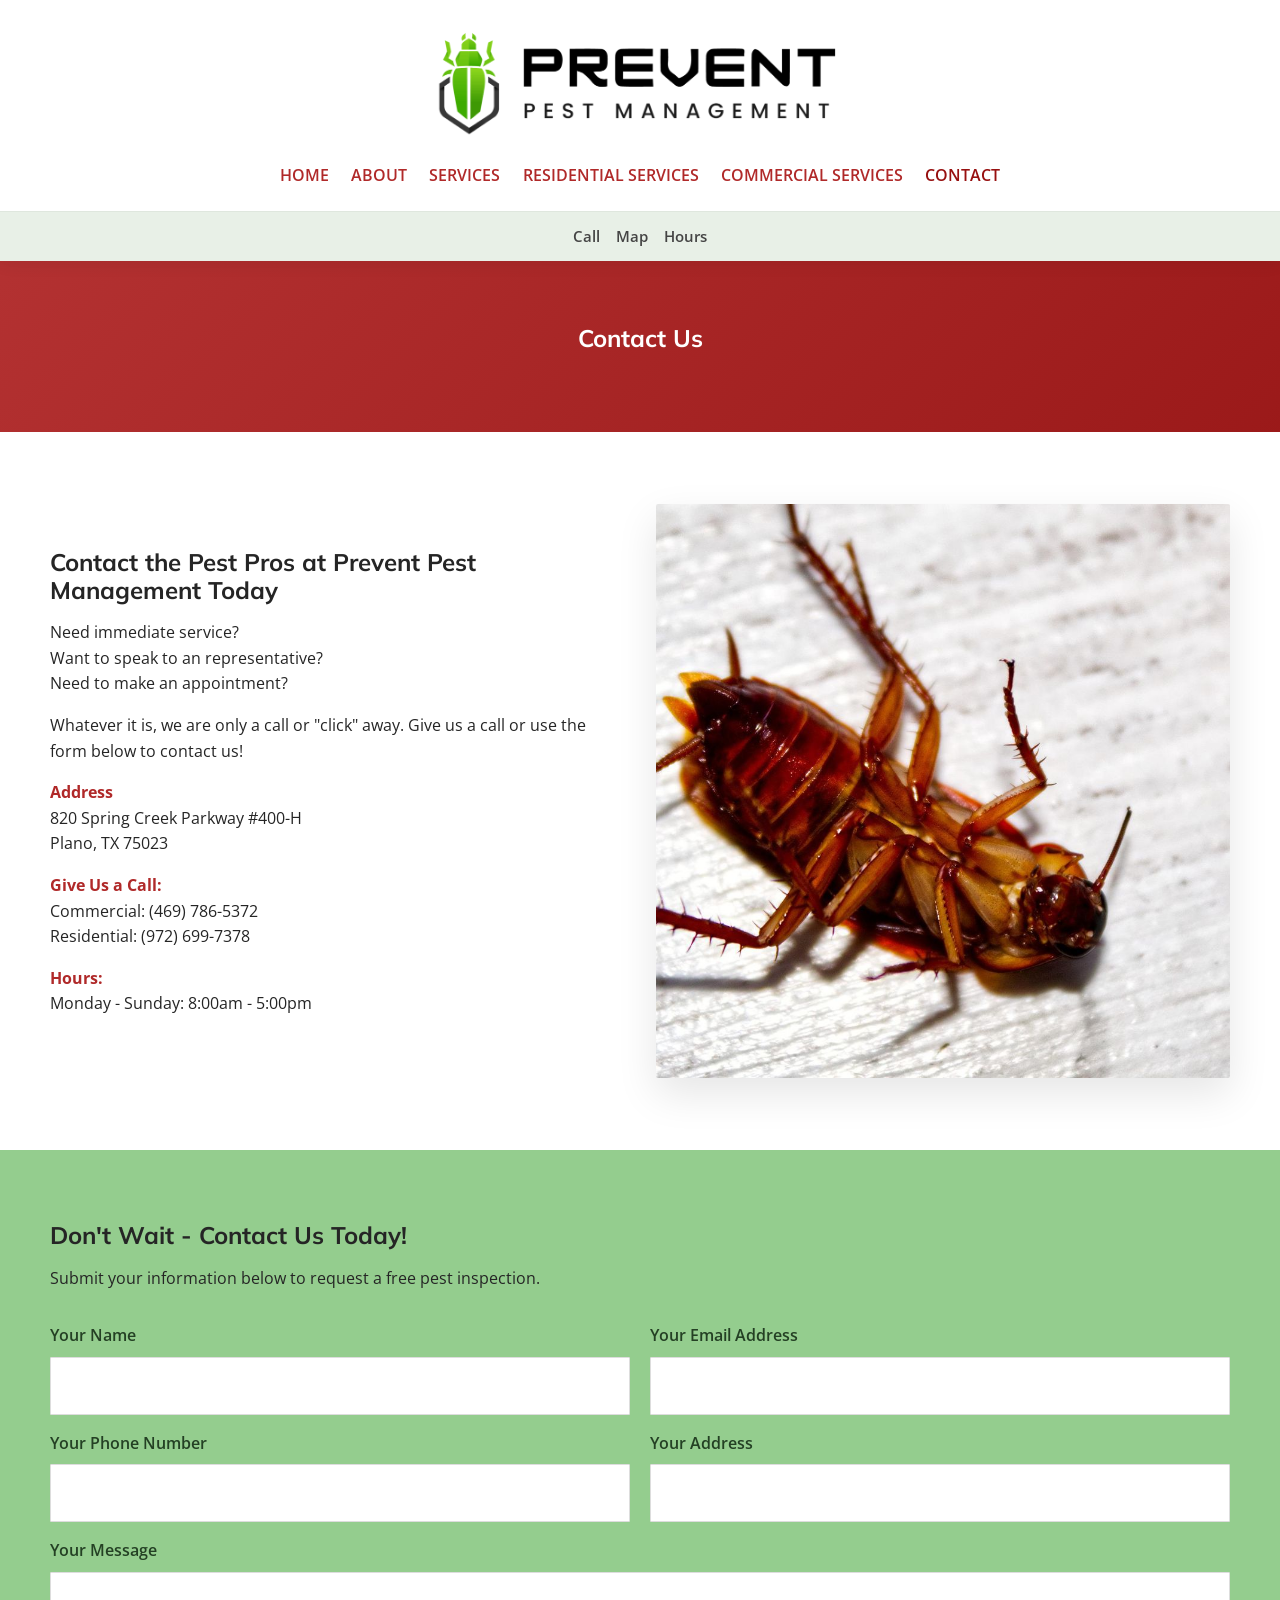
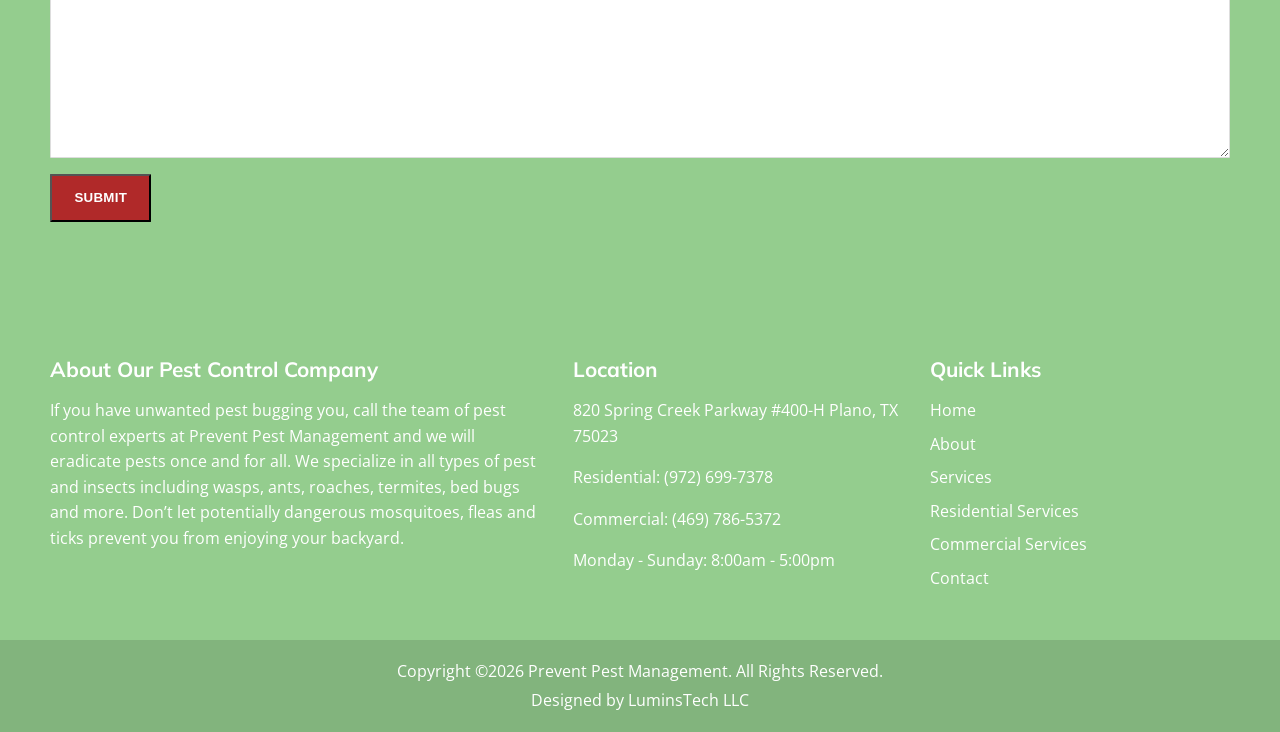
<file: contact.html>
<!DOCTYPE html>
<html lang="en">
<head>
  <meta charset="UTF-8">
  <meta name="viewport" content="width=device-width, initial-scale=1.0">
  <meta name="description" content="Contact Prevent Pest Management for residential and commercial pest control in Plano, TX.">
  <title>Contact - Prevent Pest Management</title>
  <link rel="preconnect" href="https://fonts.googleapis.com">
  <link rel="preconnect" href="https://fonts.gstatic.com" crossorigin>
  <link href="https://fonts.googleapis.com/css2?family=Mulish:wght@400;600;700;800&family=Open+Sans:wght@400;600;700&family=Oswald:wght@500;600&display=swap" rel="stylesheet">
  <link rel="icon" href="./images/logo.png" type="image/png">
  <link rel="stylesheet" href="./css/style.css">
  <script defer src="./js/script.js"></script>
</head>
<body>
  <a class="skip-link" href="#main">Skip to content</a>
  <header class="site-header">
    <div class="header-branding"><a class="logo-link" href="./index.html" aria-label="Prevent Pest Management home"><img class="site-logo" src="./images/logo.png" alt="Prevent Pest Management"></a></div>
    <button class="nav-toggle" type="button" aria-expanded="false" aria-controls="site-nav"><span></span><span></span><span></span><span class="sr-only">Toggle navigation</span></button>
    <nav class="site-nav" id="site-nav" aria-label="Main navigation"><ul><li><a href="./index.html">Home</a></li><li><a href="./about.html">About</a></li><li><a href="./services.html">Services</a></li><li><a href="./residential-services.html">Residential Services</a></li><li><a href="./commercial-services.html">Commercial Services</a></li><li><a class="active" href="./contact.html">Contact</a></li></ul></nav>
    <div class="quick-links"><a href="tel:+19726997378">Call</a><a href="https://maps.google.com/maps?q=820+Spring+Creek+Parkway+%23400-H+Plano+TX+75023" target="_blank" rel="noopener noreferrer">Map</a><a href="#hours">Hours</a></div>
  </header>

  <main id="main">
    <section class="page-hero contact-hero reveal reveal-bounce">
      <div class="container">
        <h1>Contact Us</h1>
      </div>
    </section>

    <section class="section section-white reveal reveal-right">
      <div class="container contact-layout">
        <div class="contact-copy">
          <h2>Contact the Pest Pros at Prevent Pest Management Today</h2>
          <p>Need immediate service?<br>Want to speak to an representative?<br>Need to make an appointment?</p>
          <p>Whatever it is, we are only a call or "click" away. Give us a call or use the form below to contact us!</p>
          <div class="contact-details">
            <p><strong>Address</strong><br>820 Spring Creek Parkway #400-H<br>Plano, TX 75023</p>
            <p><strong>Give Us a Call:</strong><br>Commercial: <a href="tel:+14697865372">(469) 786-5372</a><br>Residential: <a href="tel:+19726997378">(972) 699-7378</a></p>
            <p><strong>Hours:</strong><br>Monday - Sunday: 8:00am - 5:00pm</p>
          </div>
        </div>
        <div class="contact-image">
          <img src="./images/contact-cockroach.jpg" alt="Contact Prevent Pest Management">
        </div>
      </div>
    </section>

    <section class="section section-contact reveal reveal-bounce">
      <div class="container">
        <h2><span>Don't Wait</span> - Contact Us Today!</h2>
        <p>Submit your information below to request a free pest inspection.</p>
        <form class="contact-form" action="https://formspree.io/f/YOUR_FORM_ID" method="POST">
          <label><span>Your Name</span><input type="text" name="name" required></label>
          <label><span>Your Email Address</span><input type="email" name="email" required></label>
          <label><span>Your Phone Number</span><input type="tel" name="phone" required></label>
          <label><span>Your Address</span><input type="text" name="address"></label>
          <label class="full-width"><span>Your Message</span><textarea name="message" rows="6" required></textarea></label>
          <button class="button button-primary" type="submit">Submit</button>
        </form>
      </div>
    </section>
  </main>

  <footer class="site-footer" id="hours">
    <div class="container footer-grid">
      <div><h2>About Our Pest Control Company</h2><p>If you have unwanted pest bugging you, call the team of pest control experts at Prevent Pest Management and we will eradicate pests once and for all. We specialize in all types of pest and insects including wasps, ants, roaches, termites, bed bugs and more. Don’t let potentially dangerous mosquitoes, fleas and ticks prevent you from enjoying your backyard.</p></div>
      <div><h2>Location</h2><p><a href="https://maps.google.com/maps?q=820+Spring+Creek+Parkway+%23400-H+Plano+TX+75023" target="_blank" rel="noopener noreferrer">820 Spring Creek Parkway #400-H Plano, TX 75023</a></p><p>Residential: <a href="tel:+19726997378">(972) 699-7378</a></p><p>Commercial: <a href="tel:+14697865372">(469) 786-5372</a></p><p>Monday - Sunday: 8:00am - 5:00pm</p></div>
      <div><h2>Quick Links</h2><ul class="footer-links"><li><a href="./index.html">Home</a></li><li><a href="./about.html">About</a></li><li><a href="./services.html">Services</a></li><li><a href="./residential-services.html">Residential Services</a></li><li><a href="./commercial-services.html">Commercial Services</a></li><li><a href="./contact.html">Contact</a></li></ul></div>
    </div>
    <div class="copyright"><p>Copyright ©2026 Prevent Pest Management. All Rights Reserved.</p><p>Designed by <a href="https://www.luminstech.com/" target="_blank" rel="noopener noreferrer">LuminsTech LLC</a></p></div>
  </footer>
  <div class="sticky-callbar"><a href="tel:+19726997378">Residential</a><a href="tel:+14697865372">Commercial</a></div>
</body>
</html>
</file>
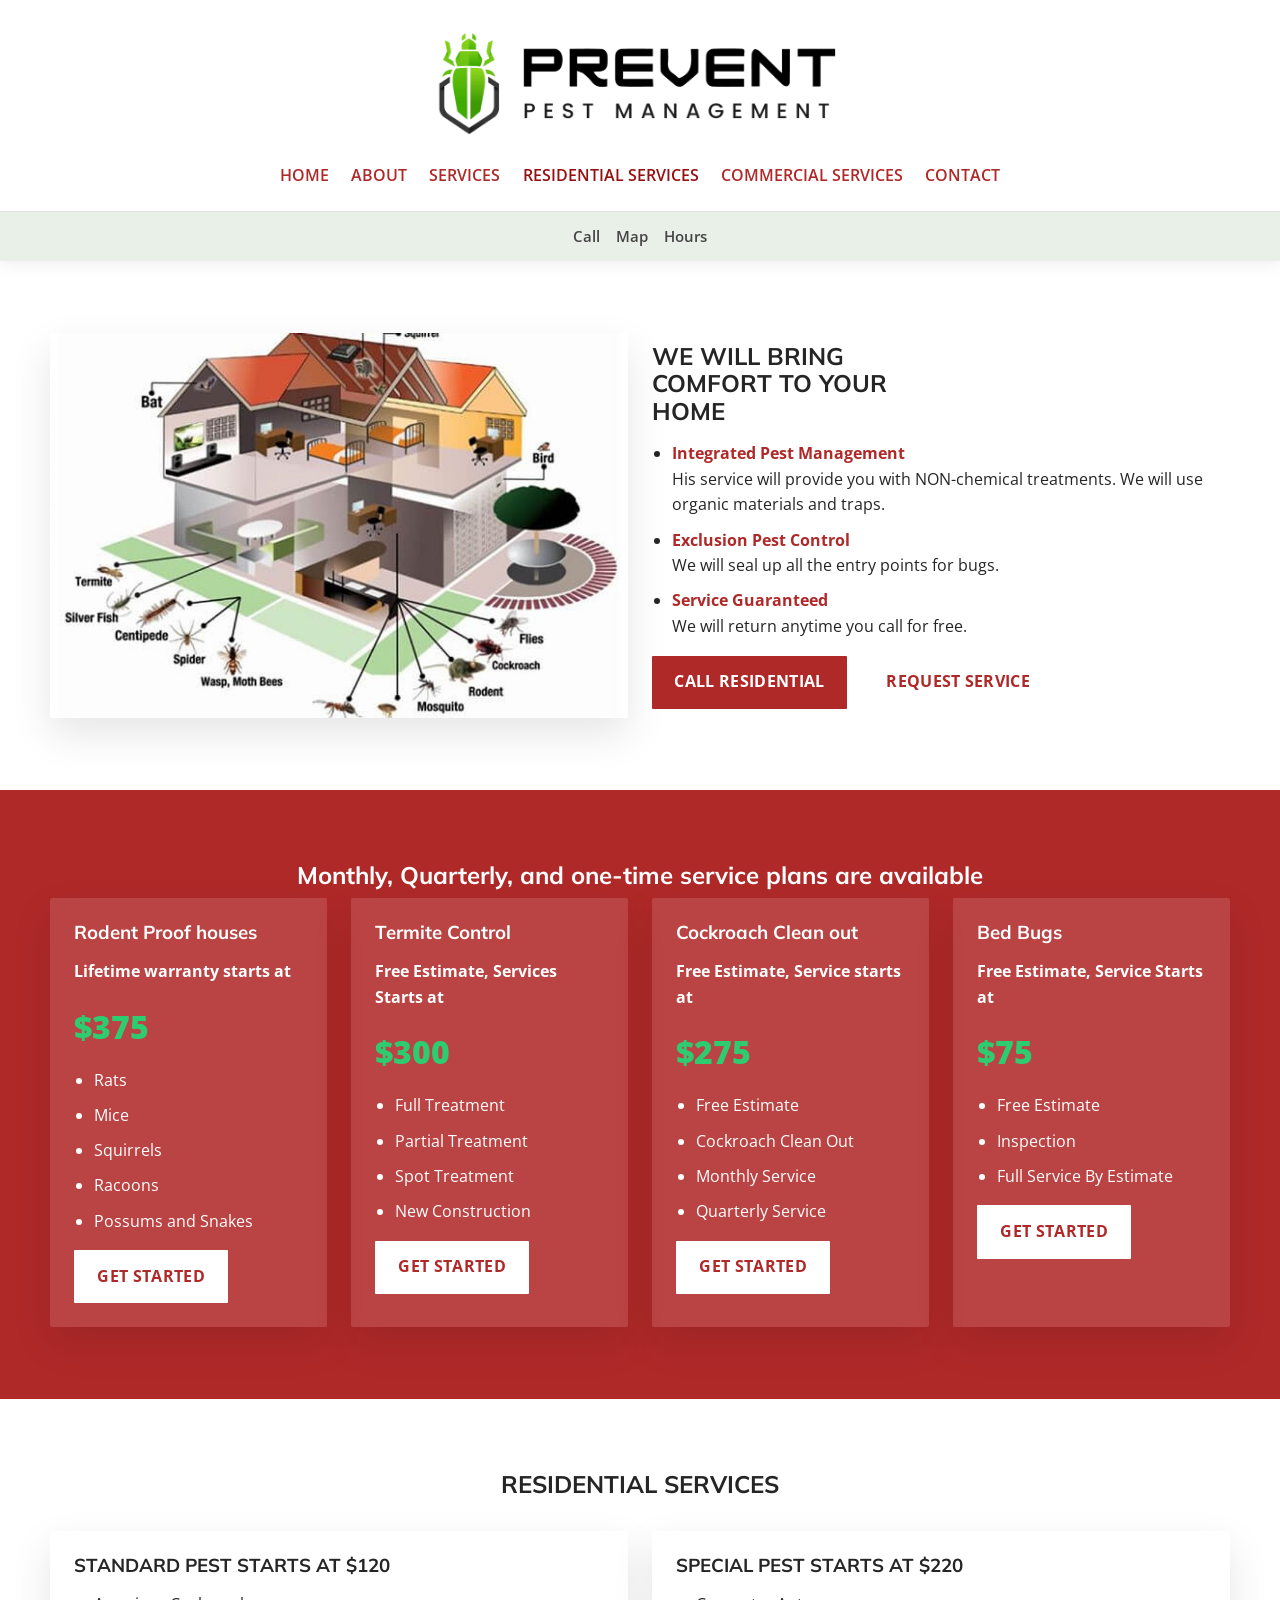
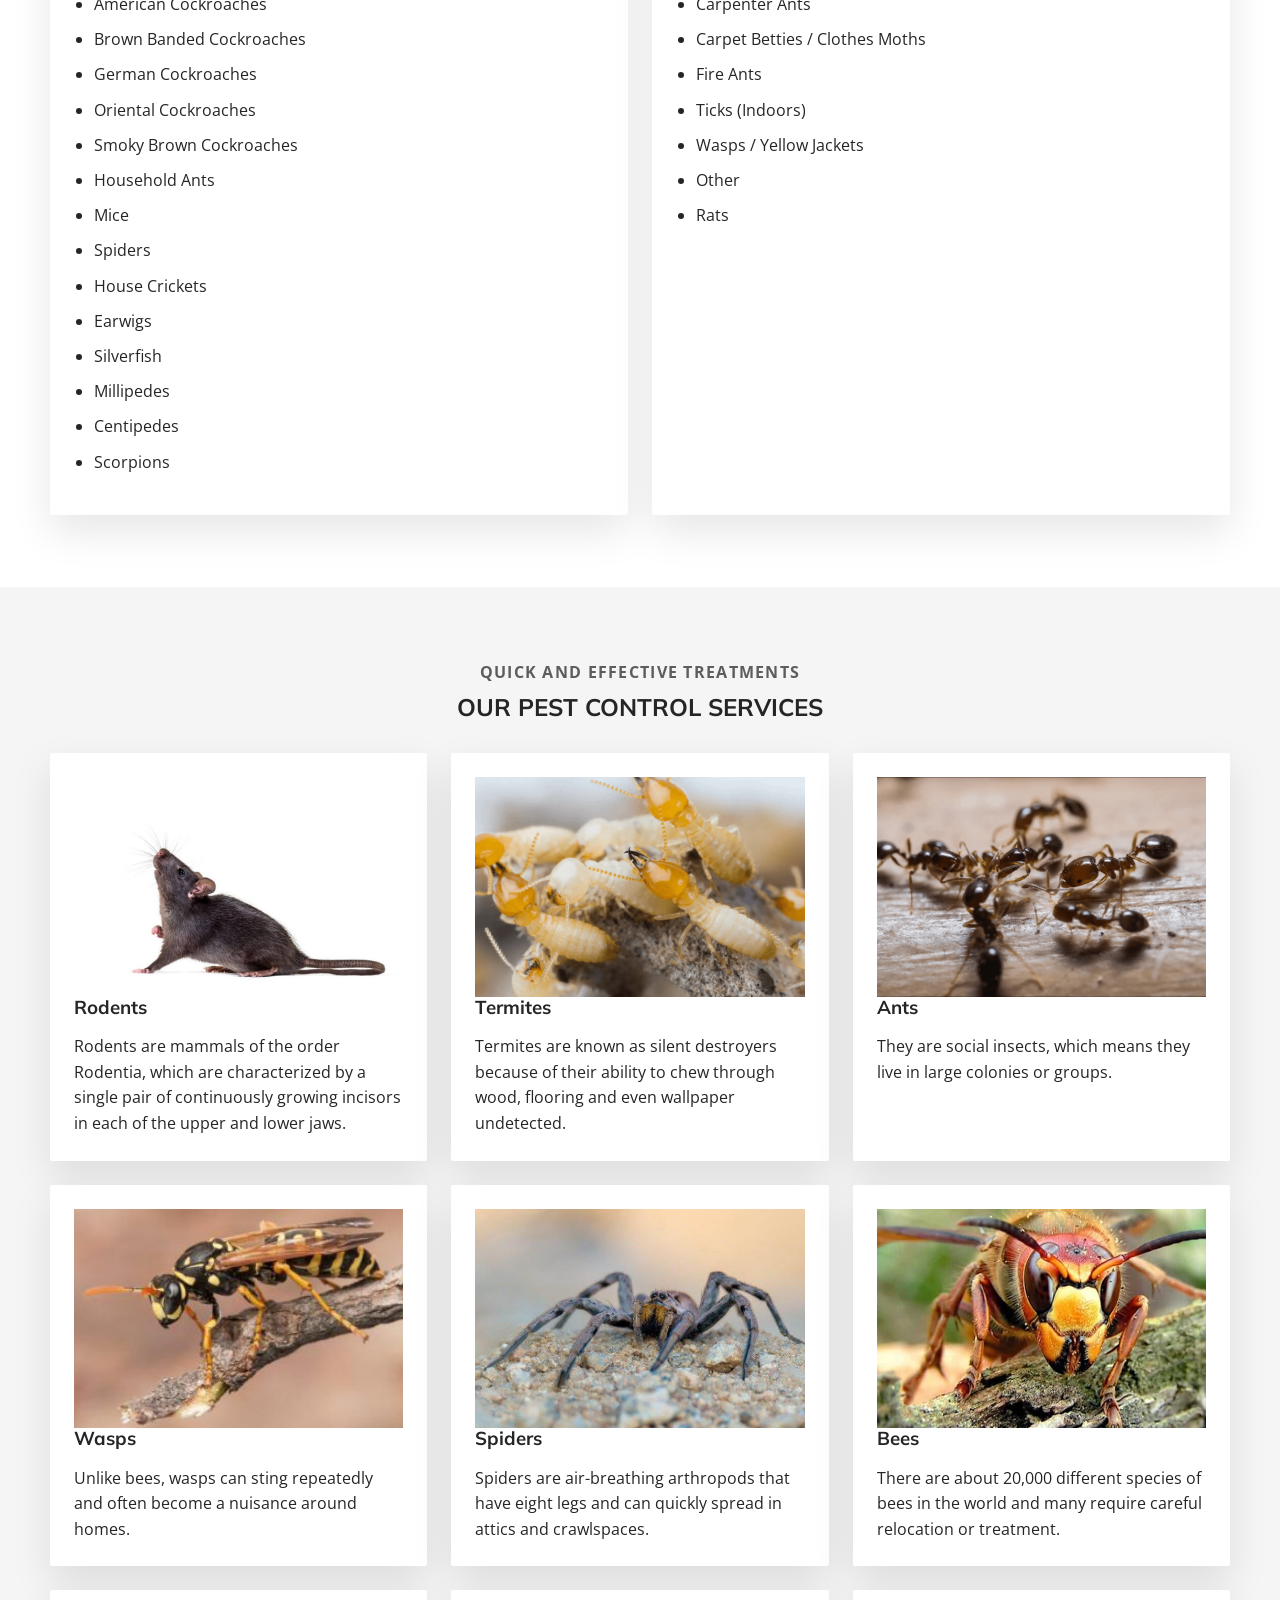
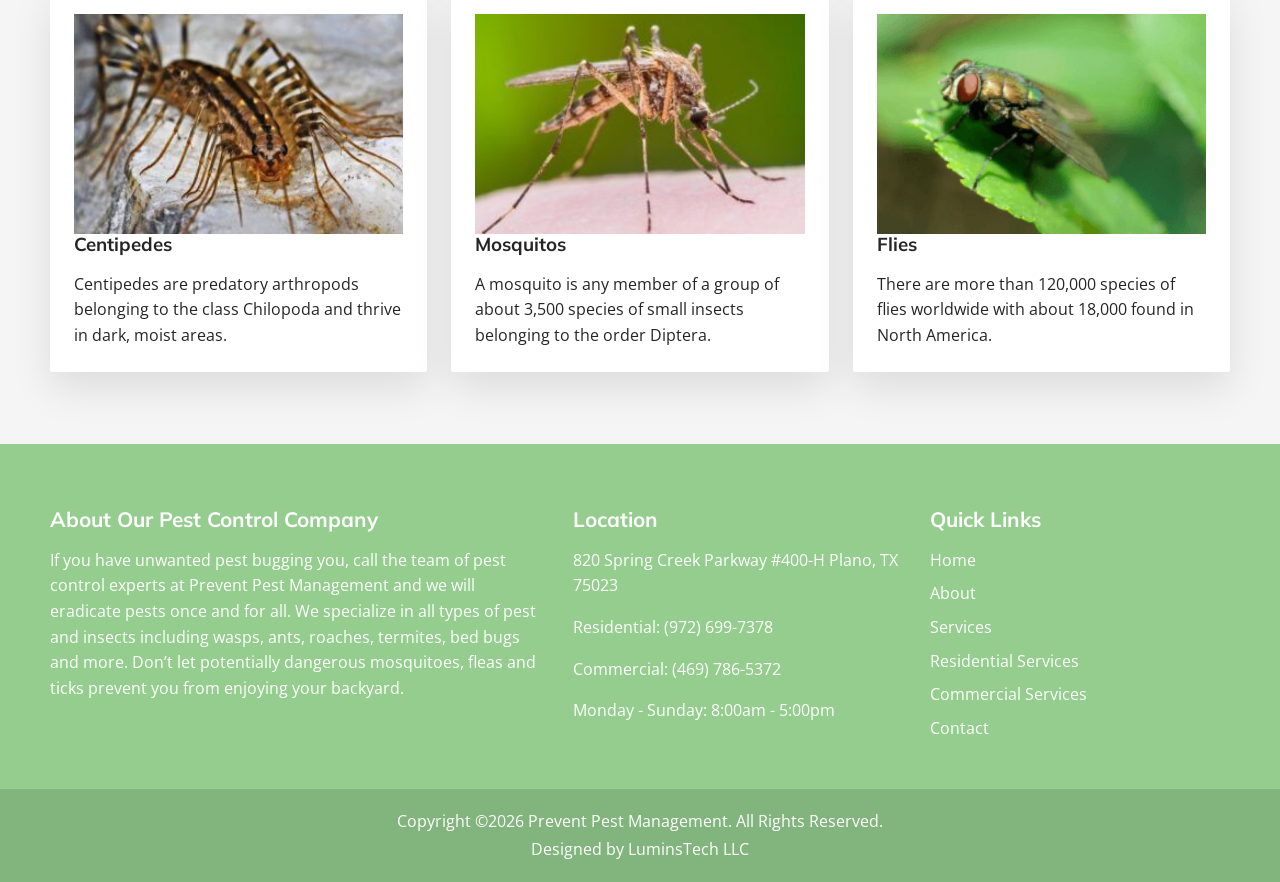
<file: residential-services.html>
<!DOCTYPE html>
<html lang="en">
<head>
  <meta charset="UTF-8">
  <meta name="viewport" content="width=device-width, initial-scale=1.0">
  <meta name="description" content="Residential pest control services from Prevent Pest Management in Plano, TX.">
  <title>Residential Services - Prevent Pest Management</title>
  <link rel="preconnect" href="https://fonts.googleapis.com">
  <link rel="preconnect" href="https://fonts.gstatic.com" crossorigin>
  <link href="https://fonts.googleapis.com/css2?family=Mulish:wght@400;600;700;800&family=Open+Sans:wght@400;600;700&family=Oswald:wght@500;600&display=swap" rel="stylesheet">
  <link rel="icon" href="./images/logo.png" type="image/png">
  <link rel="stylesheet" href="./css/style.css">
  <script defer src="./js/script.js"></script>
</head>
<body>
  <a class="skip-link" href="#main">Skip to content</a>
  <header class="site-header">
    <div class="header-branding"><a class="logo-link" href="./index.html" aria-label="Prevent Pest Management home"><img class="site-logo" src="./images/logo.png" alt="Prevent Pest Management"></a></div>
    <button class="nav-toggle" type="button" aria-expanded="false" aria-controls="site-nav"><span></span><span></span><span></span><span class="sr-only">Toggle navigation</span></button>
    <nav class="site-nav" id="site-nav" aria-label="Main navigation"><ul><li><a href="./index.html">Home</a></li><li><a href="./about.html">About</a></li><li><a href="./services.html">Services</a></li><li><a class="active" href="./residential-services.html">Residential Services</a></li><li><a href="./commercial-services.html">Commercial Services</a></li><li><a href="./contact.html">Contact</a></li></ul></nav>
    <div class="quick-links"><a href="tel:+19726997378">Call</a><a href="https://maps.google.com/maps?q=820+Spring+Creek+Parkway+%23400-H+Plano+TX+75023" target="_blank" rel="noopener noreferrer">Map</a><a href="#hours">Hours</a></div>
  </header>

  <main id="main">
    <section class="section section-white reveal reveal-right">
      <div class="container split-layout">
        <div class="media-frame">
          <img src="./images/pest-control-consultancy.jpeg" alt="Residential pest service">
        </div>
        <div class="content-stack">
          <h1>WE WILL BRING<br>COMFORT TO YOUR<br>HOME</h1>
          <ul class="benefit-list">
            <li><strong>Integrated Pest Management</strong> His service will provide you with NON-chemical treatments. We will use organic materials and traps.</li>
            <li><strong>Exclusion Pest Control</strong> We will seal up all the entry points for bugs.</li>
            <li><strong>Service Guaranteed</strong> We will return anytime you call for free.</li>
          </ul>
          <div class="dual-cta">
            <a class="button button-primary" href="tel:+19726997378">Call Residential</a>
            <a class="button button-secondary" href="./contact.html">Request Service</a>
          </div>
        </div>
      </div>
    </section>

    <section class="section section-maroon reveal reveal-up">
      <div class="container">
        <h2 class="section-title-light">Monthly, Quarterly, and one-time service plans are available</h2>
        <div class="cards-grid cards-grid-four reveal-stagger">
          <article class="price-card compact"><div class="price-card-body"><h3>Rodent Proof houses</h3><p class="price-intro">Lifetime warranty starts at</p><p class="price">$375</p><ul class="service-list"><li>Rats</li><li>Mice</li><li>Squirrels</li><li>Racoons</li><li>Possums and Snakes</li></ul><a class="button button-secondary" href="./contact.html">Get Started</a></div></article>
          <article class="price-card compact"><div class="price-card-body"><h3>Termite Control</h3><p class="price-intro">Free Estimate, Services Starts at</p><p class="price">$300</p><ul class="service-list"><li>Full Treatment</li><li>Partial Treatment</li><li>Spot Treatment</li><li>New Construction</li></ul><a class="button button-secondary" href="./contact.html">Get Started</a></div></article>
          <article class="price-card compact"><div class="price-card-body"><h3>Cockroach Clean out</h3><p class="price-intro">Free Estimate, Service starts at</p><p class="price">$275</p><ul class="service-list"><li>Free Estimate</li><li>Cockroach Clean Out</li><li>Monthly Service</li><li>Quarterly Service</li></ul><a class="button button-secondary" href="./contact.html">Get Started</a></div></article>
          <article class="price-card compact"><div class="price-card-body"><h3>Bed Bugs</h3><p class="price-intro">Free Estimate, Service Starts at</p><p class="price">$75</p><ul class="service-list"><li>Free Estimate</li><li>Inspection</li><li>Full Service By Estimate</li></ul><a class="button button-secondary" href="./contact.html">Get Started</a></div></article>
        </div>
      </div>
    </section>

    <section class="section section-white reveal reveal-up">
      <div class="container">
        <h2 class="section-title-dark">RESIDENTIAL SERVICES</h2>
        <div class="two-column-lists">
          <div class="list-card">
            <h3>STANDARD PEST STARTS AT $120</h3>
            <ul class="service-list">
              <li>American Cockroaches</li>
              <li>Brown Banded Cockroaches</li>
              <li>German Cockroaches</li>
              <li>Oriental Cockroaches</li>
              <li>Smoky Brown Cockroaches</li>
              <li>Household Ants</li>
              <li>Mice</li>
              <li>Spiders</li>
              <li>House Crickets</li>
              <li>Earwigs</li>
              <li>Silverfish</li>
              <li>Millipedes</li>
              <li>Centipedes</li>
              <li>Scorpions</li>
            </ul>
          </div>
          <div class="list-card">
            <h3>SPECIAL PEST STARTS AT $220</h3>
            <ul class="service-list">
              <li>Carpenter Ants</li>
              <li>Carpet Betties / Clothes Moths</li>
              <li>Fire Ants</li>
              <li>Ticks (Indoors)</li>
              <li>Wasps / Yellow Jackets</li>
              <li>Other</li>
              <li>Rats</li>
            </ul>
          </div>
        </div>
      </div>
    </section>

    <section class="section section-light reveal reveal-right">
      <div class="container">
        <p class="section-kicker dark">Quick and Effective Treatments</p>
        <h2 class="section-title-dark">OUR PEST CONTROL SERVICES</h2>
        <div class="cards-grid cards-grid-four detail-grid reveal-stagger">
          <article class="detail-card"><img src="./images/rodents-detail.jpeg" alt="Rodents"><h3>Rodents</h3><p>Rodents are mammals of the order Rodentia, which are characterized by a single pair of continuously growing incisors in each of the upper and lower jaws.</p></article>
          <article class="detail-card"><img src="./images/termite-detail.png" alt="Termites"><h3>Termites</h3><p>Termites are known as silent destroyers because of their ability to chew through wood, flooring and even wallpaper undetected.</p></article>
          <article class="detail-card"><img src="./images/ants.png" alt="Ants"><h3>Ants</h3><p>They are social insects, which means they live in large colonies or groups.</p></article>
          <article class="detail-card"><img src="./images/wasps.jpeg" alt="Wasps"><h3>Wasps</h3><p>Unlike bees, wasps can sting repeatedly and often become a nuisance around homes.</p></article>
          <article class="detail-card"><img src="./images/spiders.jpeg" alt="Spiders"><h3>Spiders</h3><p>Spiders are air-breathing arthropods that have eight legs and can quickly spread in attics and crawlspaces.</p></article>
          <article class="detail-card"><img src="./images/bees.jpeg" alt="Bees"><h3>Bees</h3><p>There are about 20,000 different species of bees in the world and many require careful relocation or treatment.</p></article>
          <article class="detail-card"><img src="./images/centipedes.jpeg" alt="Centipedes"><h3>Centipedes</h3><p>Centipedes are predatory arthropods belonging to the class Chilopoda and thrive in dark, moist areas.</p></article>
          <article class="detail-card"><img src="./images/mosquitos.jpeg" alt="Mosquitos"><h3>Mosquitos</h3><p>A mosquito is any member of a group of about 3,500 species of small insects belonging to the order Diptera.</p></article>
          <article class="detail-card"><img src="./images/flies.png" alt="Flies"><h3>Flies</h3><p>There are more than 120,000 species of flies worldwide with about 18,000 found in North America.</p></article>
        </div>
      </div>
    </section>
  </main>

  <footer class="site-footer" id="hours">
    <div class="container footer-grid">
      <div><h2>About Our Pest Control Company</h2><p>If you have unwanted pest bugging you, call the team of pest control experts at Prevent Pest Management and we will eradicate pests once and for all. We specialize in all types of pest and insects including wasps, ants, roaches, termites, bed bugs and more. Don’t let potentially dangerous mosquitoes, fleas and ticks prevent you from enjoying your backyard.</p></div>
      <div><h2>Location</h2><p><a href="https://maps.google.com/maps?q=820+Spring+Creek+Parkway+%23400-H+Plano+TX+75023" target="_blank" rel="noopener noreferrer">820 Spring Creek Parkway #400-H Plano, TX 75023</a></p><p>Residential: <a href="tel:+19726997378">(972) 699-7378</a></p><p>Commercial: <a href="tel:+14697865372">(469) 786-5372</a></p><p>Monday - Sunday: 8:00am - 5:00pm</p></div>
      <div><h2>Quick Links</h2><ul class="footer-links"><li><a href="./index.html">Home</a></li><li><a href="./about.html">About</a></li><li><a href="./services.html">Services</a></li><li><a href="./residential-services.html">Residential Services</a></li><li><a href="./commercial-services.html">Commercial Services</a></li><li><a href="./contact.html">Contact</a></li></ul></div>
    </div>
    <div class="copyright"><p>Copyright ©2026 Prevent Pest Management. All Rights Reserved.</p><p>Designed by <a href="https://www.luminstech.com/" target="_blank" rel="noopener noreferrer">LuminsTech LLC</a></p></div>
  </footer>
  <div class="sticky-callbar"><a href="tel:+19726997378">Residential</a><a href="tel:+14697865372">Commercial</a></div>
</body>
</html>
</file>
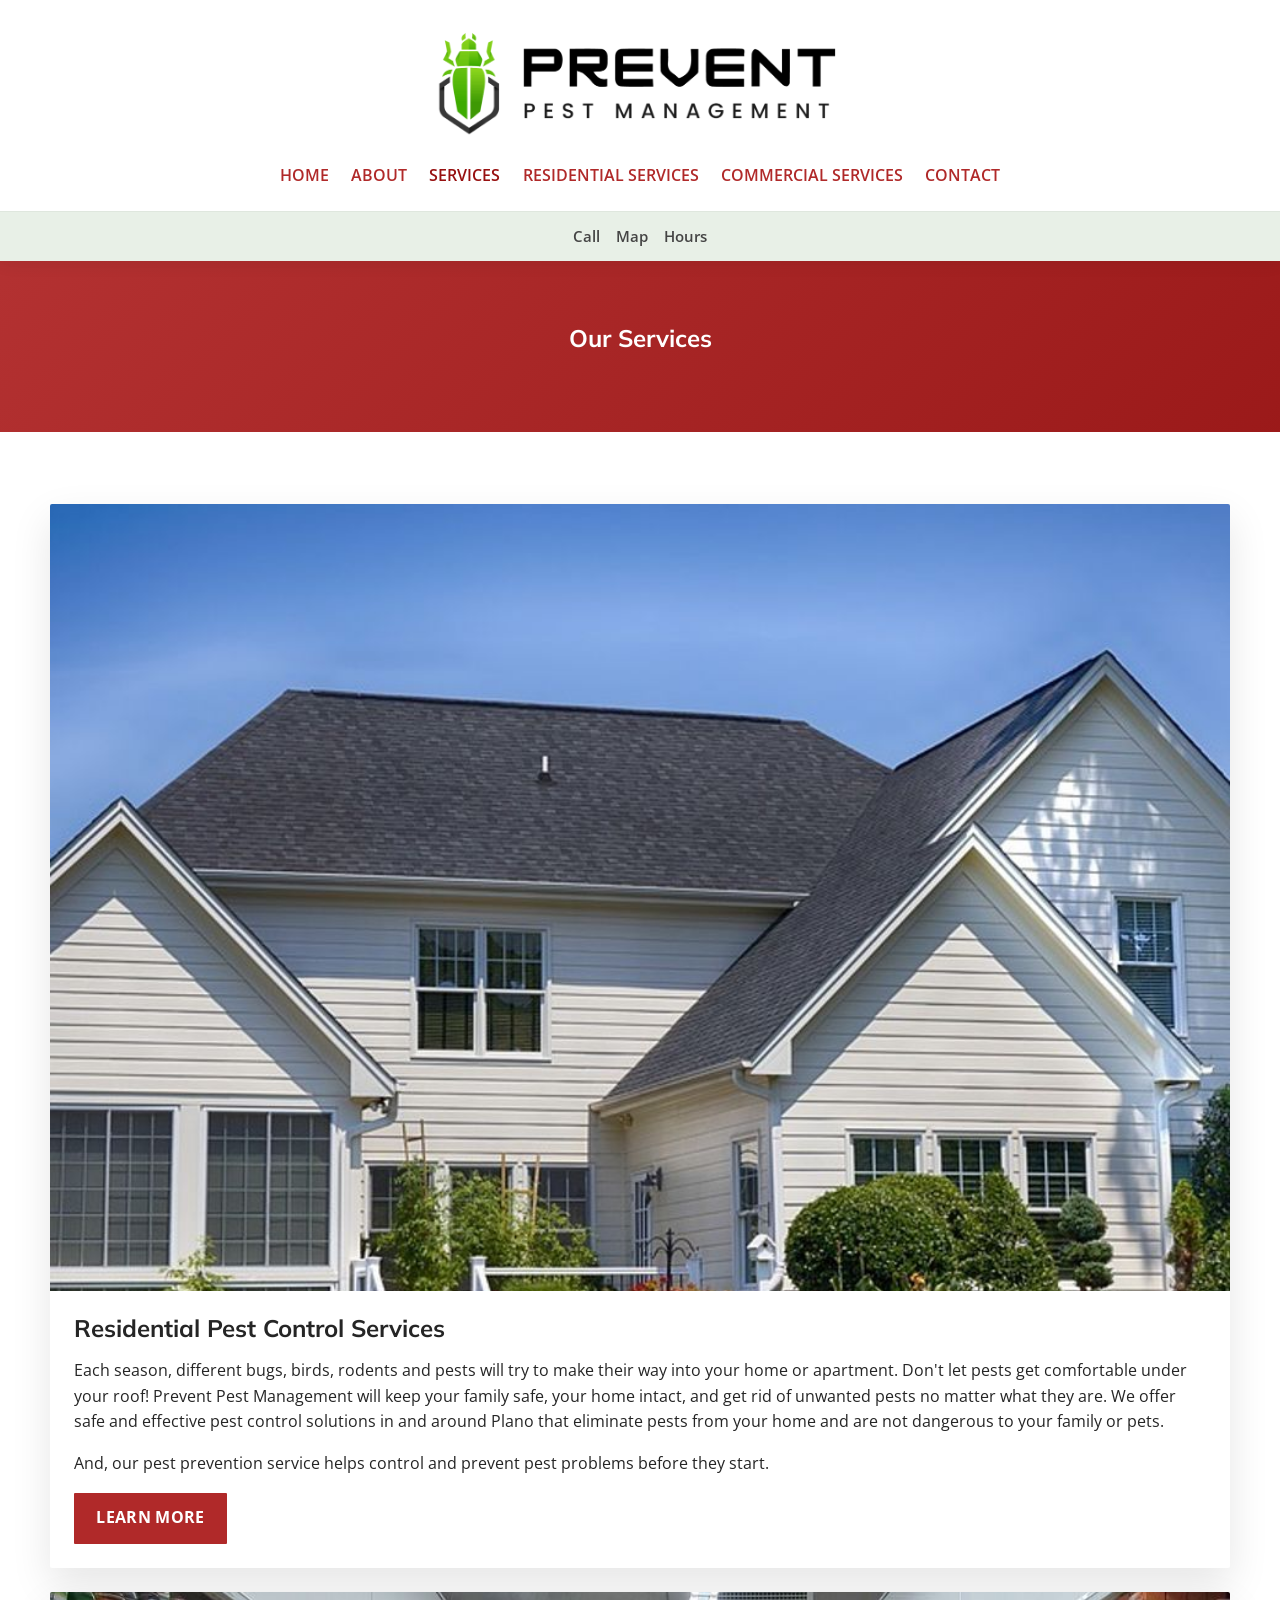
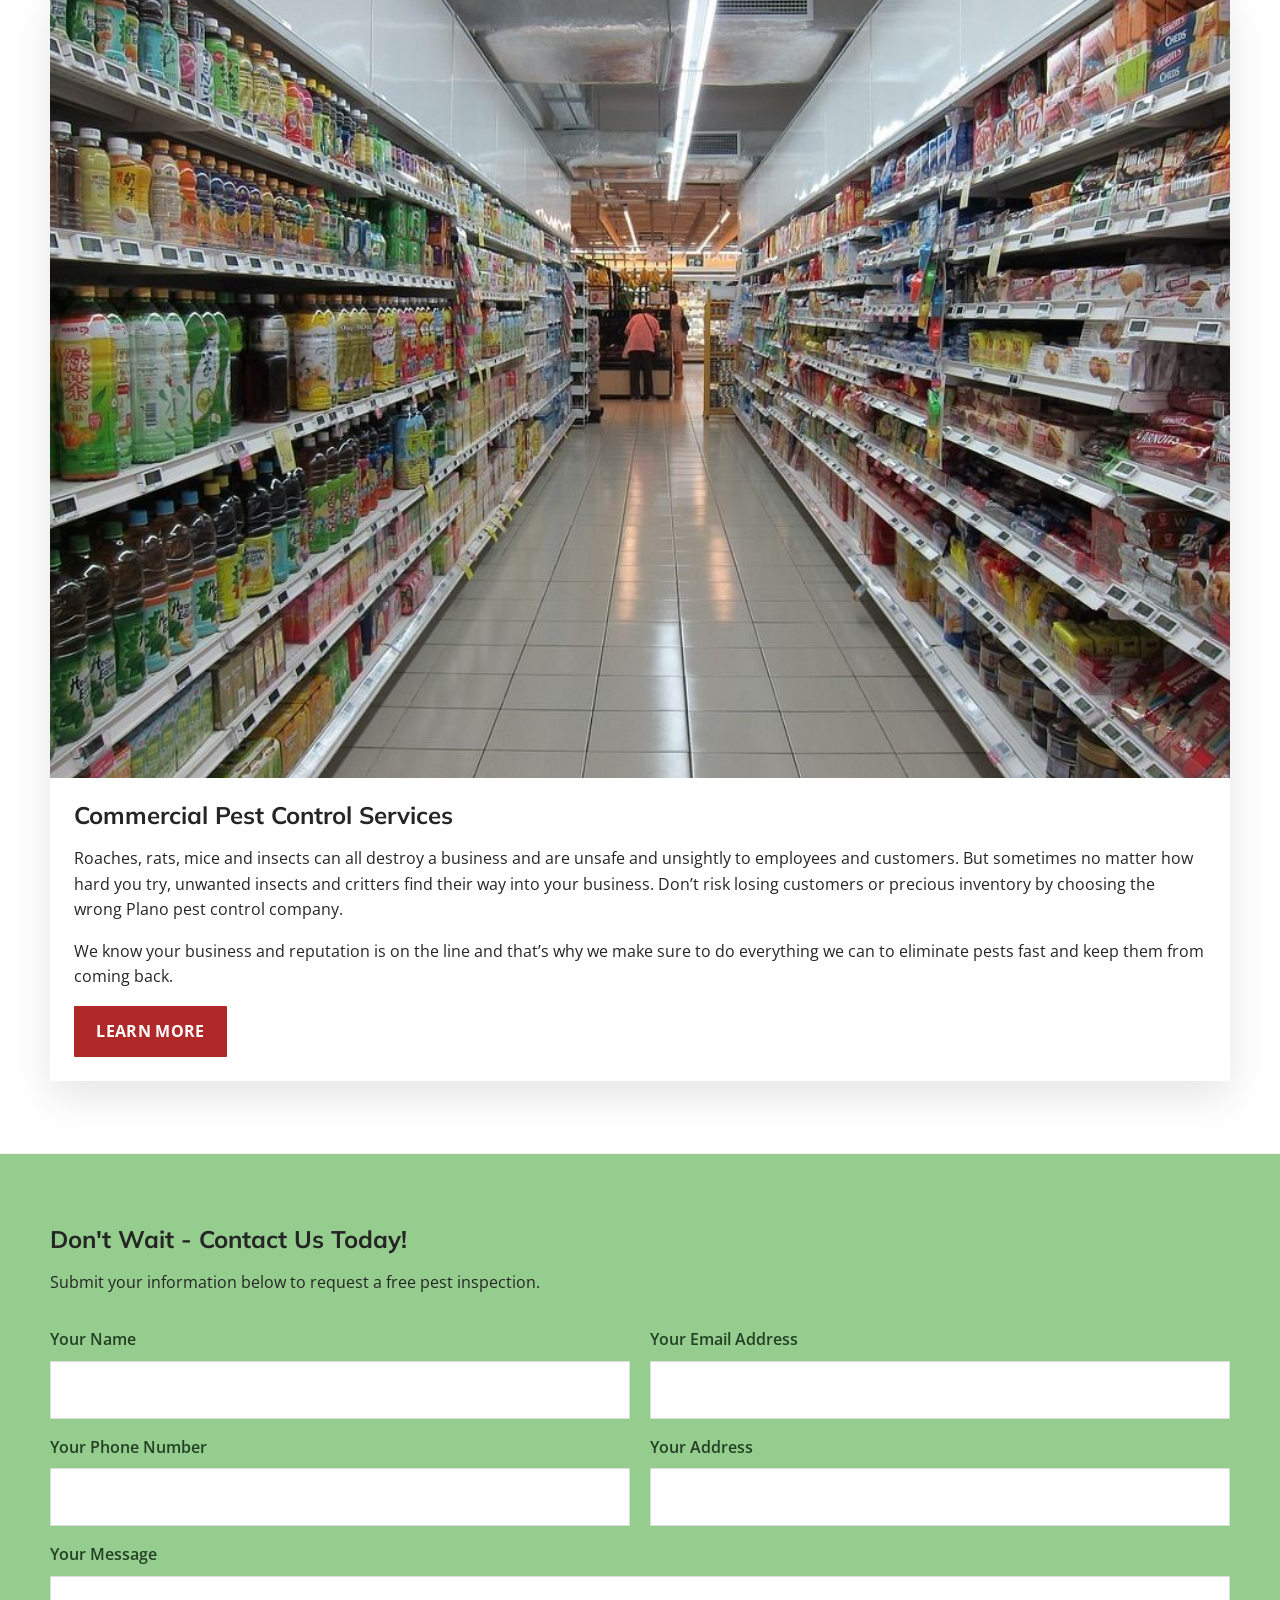
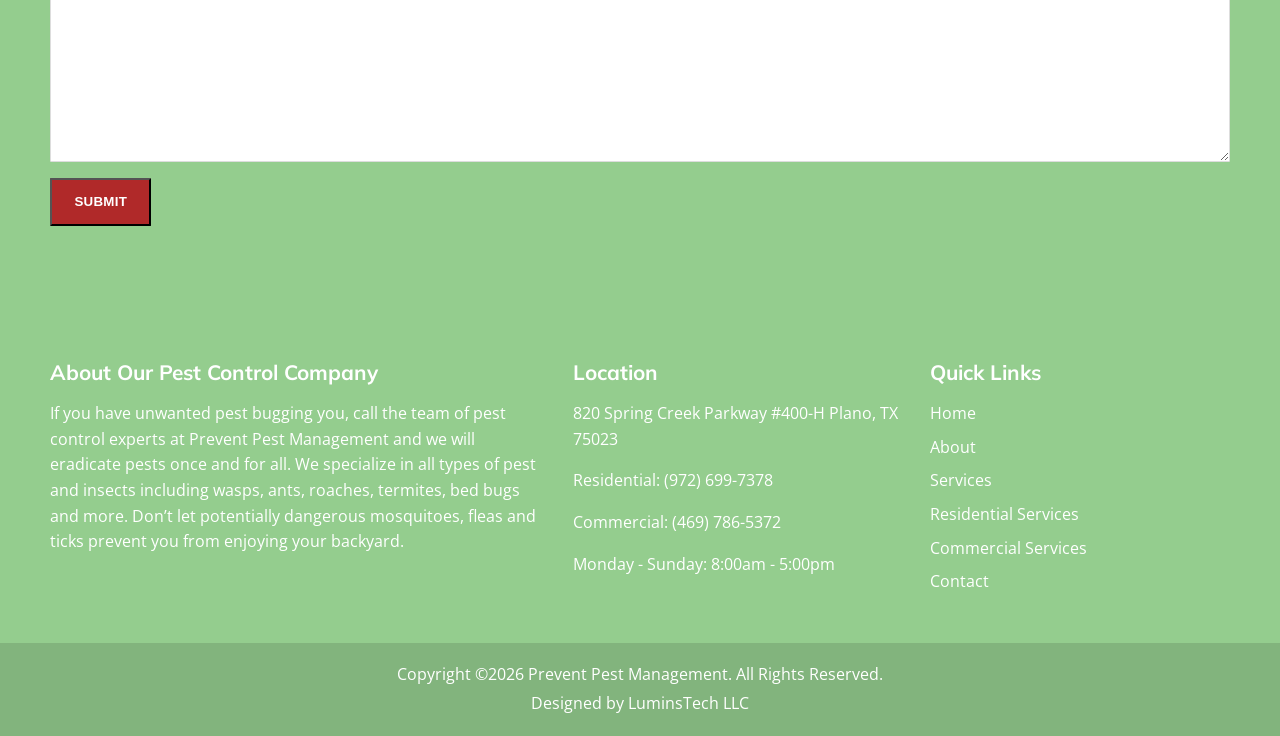
<file: services.html>
<!DOCTYPE html>
<html lang="en">
<head>
  <meta charset="UTF-8">
  <meta name="viewport" content="width=device-width, initial-scale=1.0">
  <meta name="description" content="Explore residential and commercial pest control services from Prevent Pest Management in Plano, TX.">
  <title>Services - Prevent Pest Management</title>
  <link rel="preconnect" href="https://fonts.googleapis.com">
  <link rel="preconnect" href="https://fonts.gstatic.com" crossorigin>
  <link href="https://fonts.googleapis.com/css2?family=Mulish:wght@400;600;700;800&family=Open+Sans:wght@400;600;700&family=Oswald:wght@500;600&display=swap" rel="stylesheet">
  <link rel="icon" href="./images/logo.png" type="image/png">
  <link rel="stylesheet" href="./css/style.css">
  <script defer src="./js/script.js"></script>
</head>
<body>
  <a class="skip-link" href="#main">Skip to content</a>
  <header class="site-header">
    <div class="header-branding"><a class="logo-link" href="./index.html" aria-label="Prevent Pest Management home"><img class="site-logo" src="./images/logo.png" alt="Prevent Pest Management"></a></div>
    <button class="nav-toggle" type="button" aria-expanded="false" aria-controls="site-nav"><span></span><span></span><span></span><span class="sr-only">Toggle navigation</span></button>
    <nav class="site-nav" id="site-nav" aria-label="Main navigation"><ul><li><a href="./index.html">Home</a></li><li><a href="./about.html">About</a></li><li><a class="active" href="./services.html">Services</a></li><li><a href="./residential-services.html">Residential Services</a></li><li><a href="./commercial-services.html">Commercial Services</a></li><li><a href="./contact.html">Contact</a></li></ul></nav>
    <div class="quick-links"><a href="tel:+19726997378">Call</a><a href="https://maps.google.com/maps?q=820+Spring+Creek+Parkway+%23400-H+Plano+TX+75023" target="_blank" rel="noopener noreferrer">Map</a><a href="#hours">Hours</a></div>
  </header>

  <main id="main">
    <section class="page-hero reveal reveal-bounce">
      <div class="container"><h1>Our Services</h1></div>
    </section>

    <section class="section section-white reveal reveal-up">
      <div class="container service-panels single-column reveal-stagger">
        <article class="service-panel">
          <img src="./images/services-residential.jpg" alt="Residential pest control services">
          <div class="service-panel-content">
            <h2>Residential Pest Control Services</h2>
            <p>Each season, different bugs, birds, rodents and pests will try to make their way into your home or apartment. Don't let pests get comfortable under your roof! Prevent Pest Management will keep your family safe, your home intact, and get rid of unwanted pests no matter what they are. We offer safe and effective pest control solutions in and around Plano that eliminate pests from your home and are not dangerous to your family or pets.</p>
            <p>And, our pest prevention service helps control and prevent pest problems before they start.</p>
            <a class="button button-primary" href="./residential-services.html">LEARN MORE</a>
          </div>
        </article>
        <article class="service-panel">
          <img src="./images/services-commercial.jpg" alt="Commercial pest control services">
          <div class="service-panel-content">
            <h2>Commercial Pest Control Services</h2>
            <p>Roaches, rats, mice and insects can all destroy a business and are unsafe and unsightly to employees and customers. But sometimes no matter how hard you try, unwanted insects and critters find their way into your business. Don’t risk losing customers or precious inventory by choosing the wrong Plano pest control company.</p>
            <p>We know your business and reputation is on the line and that’s why we make sure to do everything we can to eliminate pests fast and keep them from coming back.</p>
            <a class="button button-primary" href="./commercial-services.html">LEARN MORE</a>
          </div>
        </article>
      </div>
    </section>

    <section class="section section-contact reveal reveal-bounce">
      <div class="container">
        <h2><span>Don't Wait</span> - Contact Us Today!</h2>
        <p>Submit your information below to request a free pest inspection.</p>
        <form class="contact-form" action="https://formspree.io/f/YOUR_FORM_ID" method="POST">
          <label><span>Your Name</span><input type="text" name="name" required></label>
          <label><span>Your Email Address</span><input type="email" name="email" required></label>
          <label><span>Your Phone Number</span><input type="tel" name="phone" required></label>
          <label><span>Your Address</span><input type="text" name="address"></label>
          <label class="full-width"><span>Your Message</span><textarea name="message" rows="6" required></textarea></label>
          <button class="button button-primary" type="submit">Submit</button>
        </form>
      </div>
    </section>
  </main>

  <footer class="site-footer" id="hours">
    <div class="container footer-grid">
      <div><h2>About Our Pest Control Company</h2><p>If you have unwanted pest bugging you, call the team of pest control experts at Prevent Pest Management and we will eradicate pests once and for all. We specialize in all types of pest and insects including wasps, ants, roaches, termites, bed bugs and more. Don’t let potentially dangerous mosquitoes, fleas and ticks prevent you from enjoying your backyard.</p></div>
      <div><h2>Location</h2><p><a href="https://maps.google.com/maps?q=820+Spring+Creek+Parkway+%23400-H+Plano+TX+75023" target="_blank" rel="noopener noreferrer">820 Spring Creek Parkway #400-H Plano, TX 75023</a></p><p>Residential: <a href="tel:+19726997378">(972) 699-7378</a></p><p>Commercial: <a href="tel:+14697865372">(469) 786-5372</a></p><p>Monday - Sunday: 8:00am - 5:00pm</p></div>
      <div><h2>Quick Links</h2><ul class="footer-links"><li><a href="./index.html">Home</a></li><li><a href="./about.html">About</a></li><li><a href="./services.html">Services</a></li><li><a href="./residential-services.html">Residential Services</a></li><li><a href="./commercial-services.html">Commercial Services</a></li><li><a href="./contact.html">Contact</a></li></ul></div>
    </div>
    <div class="copyright"><p>Copyright ©2026 Prevent Pest Management. All Rights Reserved.</p><p>Designed by <a href="https://www.luminstech.com/" target="_blank" rel="noopener noreferrer">LuminsTech LLC</a></p></div>
  </footer>
  <div class="sticky-callbar"><a href="tel:+19726997378">Residential</a><a href="tel:+14697865372">Commercial</a></div>
</body>
</html>
</file>
<file: css/style.css>
:root {
  --primary: #b02929;
  --primary-dark: #971010;
  --accent: #2ecc71;
  --footer-green: #94cd8e;
  --surface: #ffffff;
  --surface-alt: #f5f5f5;
  --surface-soft: #e8f0e7;
  --ink: #252525;
  --muted: #5d5d5d;
  --border: #ddd;
  --shadow: 0 16px 40px rgba(0, 0, 0, 0.1);
  --radius: 2px;
  --container: 1180px;
}

*,
*::before,
*::after {
  box-sizing: border-box;
}

html {
  scroll-behavior: smooth;
}

html.js .reveal {
  opacity: 0;
  transition: opacity 0.9s ease, transform 0.9s ease;
  will-change: opacity, transform;
}

html.js .reveal.reveal-up {
  transform: translate3d(0, 42px, 0);
}

html.js .reveal.reveal-right {
  transform: translate3d(56px, 0, 0);
}

html.js .reveal.reveal-bounce {
  transform: scale(0.92) translate3d(0, 18px, 0);
}

html.js .reveal.is-visible {
  opacity: 1;
  transform: none;
}

html.js .reveal-stagger > * {
  opacity: 0;
  transform: translate3d(0, 28px, 0);
  transition: opacity 0.75s ease, transform 0.75s ease;
}

html.js .reveal.is-visible .reveal-stagger > *,
html.js .reveal-stagger.is-visible > * {
  opacity: 1;
  transform: none;
}

html.js .reveal.is-visible .reveal-stagger > *:nth-child(1),
html.js .reveal-stagger.is-visible > *:nth-child(1) {
  transition-delay: 0.08s;
}

html.js .reveal.is-visible .reveal-stagger > *:nth-child(2),
html.js .reveal-stagger.is-visible > *:nth-child(2) {
  transition-delay: 0.16s;
}

html.js .reveal.is-visible .reveal-stagger > *:nth-child(3),
html.js .reveal-stagger.is-visible > *:nth-child(3) {
  transition-delay: 0.24s;
}

html.js .reveal.is-visible .reveal-stagger > *:nth-child(4),
html.js .reveal-stagger.is-visible > *:nth-child(4) {
  transition-delay: 0.32s;
}

html.js .reveal.is-visible .reveal-stagger > *:nth-child(5),
html.js .reveal-stagger.is-visible > *:nth-child(5) {
  transition-delay: 0.4s;
}

html.js .reveal.is-visible .reveal-stagger > *:nth-child(6),
html.js .reveal-stagger.is-visible > *:nth-child(6) {
  transition-delay: 0.48s;
}

body {
  margin: 0;
  font-family: "Open Sans", sans-serif;
  color: var(--ink);
  background: var(--surface-alt);
  line-height: 1.6;
}

img {
  display: block;
  width: 100%;
  height: auto;
}

a {
  color: inherit;
  text-decoration: none;
}

p,
ul {
  margin: 0 0 1rem;
}

h1,
h2,
h3 {
  margin: 0 0 1rem;
  font-family: "Mulish", sans-serif;
  line-height: 1.15;
}

.container {
  width: min(calc(100% - 2rem), var(--container));
  margin: 0 auto;
}

.skip-link,
.sr-only {
  position: absolute;
  left: -9999px;
}

.skip-link:focus {
  left: 1rem;
  top: 1rem;
  z-index: 1000;
  background: #000;
  color: #fff;
  padding: 0.75rem 1rem;
}

.site-header {
  position: sticky;
  top: 0;
  z-index: 50;
  background: #fff;
  box-shadow: 0 2px 16px rgba(0, 0, 0, 0.08);
}

.header-branding {
  display: flex;
  justify-content: center;
  padding: 1rem 1rem 0.25rem;
}

.logo-link {
  display: inline-flex;
}

.site-logo {
  width: min(460px, 90vw);
}

.nav-toggle {
  display: none;
  margin: 0.5rem auto 1rem;
  background: transparent;
  border: 0;
  cursor: pointer;
}

.nav-toggle span {
  display: block;
  width: 28px;
  height: 3px;
  margin: 5px 0;
  background: var(--primary);
}

.site-nav ul,
.quick-links,
.footer-links {
  list-style: none;
  padding: 0;
  margin: 0;
}

.site-nav ul {
  display: flex;
  justify-content: center;
  flex-wrap: wrap;
  gap: 0.25rem 1rem;
  padding: 0 1rem 1rem;
}

.site-nav a {
  display: block;
  padding: 0.4rem 0.2rem;
  color: var(--primary);
  font-size: 1rem;
  font-weight: 600;
  text-transform: uppercase;
}

.site-nav a.active,
.site-nav a:hover,
.footer-links a:hover,
.quick-links a:hover {
  color: var(--primary-dark);
}

.quick-links {
  display: flex;
  justify-content: center;
  gap: 1rem;
  padding: 0.75rem 1rem;
  background: var(--surface-soft);
  border-top: 1px solid rgba(0, 0, 0, 0.04);
}

.quick-links a {
  font-size: 0.95rem;
  font-weight: 600;
  color: #444;
}

.hero,
.page-hero {
  position: relative;
  overflow: hidden;
}

.hero-home {
  min-height: 520px;
  background: url("../images/hero-mosquito.jpg") center/cover no-repeat;
}

.contact-hero {
  background: linear-gradient(rgba(0, 0, 0, 0.2), rgba(0, 0, 0, 0.2)), url("../images/contact-cockroach.jpg") center/cover no-repeat;
}

.page-hero {
  background: linear-gradient(135deg, rgba(176, 41, 41, 0.96), rgba(151, 16, 16, 0.96));
  color: #fff;
  padding: 4rem 0;
  text-align: center;
}

.hero-overlay {
  position: absolute;
  inset: 0;
  background: rgba(0, 0, 0, 0.35);
}

.hero-content {
  position: relative;
  z-index: 1;
  display: grid;
  place-items: center;
  min-height: 520px;
  text-align: center;
  color: #fff;
}

.hero h1 {
  font-size: clamp(2.2rem, 5vw, 3.6rem);
  letter-spacing: 0.02em;
}

.hero-subtitle {
  font-size: clamp(1.3rem, 2vw, 1.85rem);
  color: var(--accent);
  font-style: italic;
  margin-bottom: 1.75rem;
}

.button {
  display: inline-flex;
  align-items: center;
  justify-content: center;
  min-height: 48px;
  padding: 0.8rem 1.4rem;
  border-radius: 1px;
  font-weight: 700;
  text-transform: uppercase;
  letter-spacing: 0.02em;
  transition: background 0.2s ease, color 0.2s ease, transform 0.2s ease;
}

.button:hover {
  transform: translateY(-1px);
}

.button-primary {
  background: var(--primary);
  color: #fff;
}

.button-primary:hover {
  background: var(--primary-dark);
}

.button-secondary {
  background: #fff;
  color: var(--primary);
  border: 1px solid rgba(255, 255, 255, 0.45);
}

.button-secondary:hover {
  background: #fdf2f2;
}

.section {
  padding: 4.5rem 0;
}

.section-white {
  background: #fff;
}

.section-light {
  background: var(--surface-alt);
}

.section-maroon {
  background: var(--primary);
  color: #fff;
}

.section-contact {
  background: var(--footer-green);
}

.section-title-light,
.section-title-dark,
.section-kicker,
.lead.centered {
  text-align: center;
}

.section-title-light {
  color: #fff;
  margin-bottom: 0.5rem;
}

.section-title-dark {
  color: var(--ink);
  margin-bottom: 2rem;
}

.section-kicker {
  margin-bottom: 0.5rem;
  color: #fff;
  font-weight: 700;
  text-transform: uppercase;
  letter-spacing: 0.08em;
}

.section-kicker.dark {
  color: var(--muted);
}

.feature-strip {
  background: #fff;
  padding: 2rem 0 1rem;
}

.feature-grid,
.cards-grid,
.footer-grid,
.service-panels,
.split-layout,
.contact-layout,
.two-column-lists {
  display: grid;
  gap: 1.5rem;
}

.feature-grid-three,
.cards-grid-three {
  grid-template-columns: repeat(3, minmax(0, 1fr));
}

.cards-grid-four {
  grid-template-columns: repeat(4, minmax(0, 1fr));
}

.trust-strip {
  align-items: start;
}

.trust-card {
  background: #fff;
  text-align: center;
  padding: 0 0 0.5rem;
}

.trust-card img {
  width: 100%;
  height: auto;
  object-fit: contain;
}

.trust-card h2,
.trust-card p {
  position: static;
  color: var(--ink);
}

.trust-card h2 {
  margin-top: 1rem;
  margin-bottom: 0;
  font-size: 1.4rem;
  font-weight: 700;
}

.trust-card p {
  margin-top: 0.4rem;
  margin-bottom: 0;
  font-size: 1.45rem;
  font-weight: 700;
}

.trust-card a {
  color: inherit;
  text-decoration: none;
}

.trust-card-phone h2 {
  line-height: 1.45;
  font-size: 1.35rem;
}

.split-layout,
.contact-layout {
  grid-template-columns: 1fr 1fr;
  align-items: center;
}

.media-frame img,
.contact-image img {
  border-radius: var(--radius);
  box-shadow: var(--shadow);
}

.content-stack h1,
.content-stack h2 {
  color: var(--ink);
}

.full-banner {
  margin-bottom: 2rem;
  padding: 1.25rem 1.5rem;
  background: var(--primary);
  color: #fff;
  text-align: center;
  border-radius: var(--radius);
}

.service-panels {
  grid-template-columns: repeat(2, minmax(0, 1fr));
}

.service-panels.single-column {
  grid-template-columns: 1fr;
}

.service-panel,
.price-card,
.detail-card,
.perk-card,
.list-card {
  background: #fff;
  border-radius: var(--radius);
  box-shadow: var(--shadow);
  overflow: hidden;
}

.service-panel img,
.price-card img,
.detail-card img {
  aspect-ratio: 3 / 2;
  object-fit: cover;
}

.service-panel-content,
.price-card-body,
.detail-card,
.perk-card,
.list-card {
  padding: 1.5rem;
}

.service-panel-content span {
  color: var(--primary);
  font-weight: 800;
}

.price-card {
  color: var(--ink);
}

.price-card.compact {
  background: rgba(255, 255, 255, 0.12);
  color: #fff;
}

.price-card.compact .button-secondary {
  border-color: rgba(255, 255, 255, 0.4);
}

.price-card.compact .price-card-body,
.price-card.compact .service-list {
  color: #fff;
}

.price {
  margin: 1rem 0;
  color: var(--accent);
  font-size: 2rem;
  font-weight: 800;
}

.price-card.compact .price {
  color: var(--accent);
}

.price-intro {
  font-weight: 700;
}

.covered-card {
  background: #fff;
  box-shadow: var(--shadow);
  border-radius: var(--radius);
  overflow: hidden;
  text-align: center;
}

.covered-card img {
  aspect-ratio: 1 / 1;
  object-fit: cover;
}

.covered-card h3 {
  padding: 1rem;
  margin: 0;
}

.service-list,
.benefit-list {
  padding-left: 1.25rem;
}

.benefit-list li,
.service-list li {
  margin-bottom: 0.6rem;
}

.benefit-list strong {
  display: block;
  color: var(--primary);
}

.dual-cta {
  display: flex;
  flex-wrap: wrap;
  gap: 1rem;
}

.two-column-lists {
  grid-template-columns: repeat(2, minmax(0, 1fr));
}

.detail-grid {
  grid-template-columns: repeat(3, minmax(0, 1fr));
}

.detail-card p:last-of-type,
.perk-card p:last-of-type {
  margin-bottom: 0;
}

.perk-card {
  text-align: center;
}

.contact-layout {
  gap: 2rem;
}

.contact-details strong {
  color: var(--primary);
}

.lead.centered {
  max-width: 860px;
  margin: 0 auto 2rem;
}

.commercial-grid .detail-card {
  display: flex;
  flex-direction: column;
}

.commercial-grid .button {
  margin-top: auto;
}

.contact-form {
  display: grid;
  grid-template-columns: repeat(2, minmax(0, 1fr));
  gap: 1rem 1.25rem;
  margin-top: 2rem;
}

.contact-form label {
  display: grid;
  gap: 0.5rem;
  font-weight: 600;
  color: #244024;
}

.contact-form input,
.contact-form textarea {
  width: 100%;
  padding: 0.95rem 1rem;
  border: 1px solid var(--border);
  border-radius: 1px;
  font: inherit;
  background: #fff;
}

.contact-form .full-width {
  grid-column: 1 / -1;
}

.contact-form button {
  justify-self: start;
}

.site-footer {
  background: var(--footer-green);
  color: #fff;
}

.footer-grid {
  grid-template-columns: 1.5fr 1fr 0.9fr;
  padding: 4rem 0 2.5rem;
}

.site-footer h2 {
  color: #fff;
  font-size: 1.3rem;
}

.site-footer a {
  color: #fff;
}

.footer-links li {
  margin-bottom: 0.5rem;
}

.copyright {
  padding: 1rem;
  text-align: center;
  background: rgba(0, 0, 0, 0.12);
}

.copyright p {
  margin: 0.2rem 0;
}

.sticky-callbar {
  position: fixed;
  left: 0;
  right: 0;
  bottom: 0;
  display: none;
  grid-template-columns: 1fr 1fr;
  z-index: 60;
}

.sticky-callbar a {
  padding: 0.9rem 0.75rem;
  text-align: center;
  color: #fff;
  font-weight: 700;
  background: var(--primary);
  border-right: 1px solid rgba(255, 255, 255, 0.15);
}

.sticky-callbar a:last-child {
  background: var(--primary-dark);
  border-right: 0;
}

.not-found-page {
  min-height: 100vh;
  display: grid;
  place-items: center;
  background: linear-gradient(135deg, rgba(176, 41, 41, 0.98), rgba(151, 16, 16, 0.95));
  color: #fff;
}

.not-found-wrap {
  width: min(calc(100% - 2rem), 720px);
  padding: 2rem;
  text-align: center;
}

.not-found-wrap .site-logo {
  margin: 0 auto 2rem;
}

.not-found-actions {
  display: flex;
  justify-content: center;
  gap: 1rem;
  flex-wrap: wrap;
}

@media (prefers-reduced-motion: reduce) {
  html {
    scroll-behavior: auto;
  }

  html.js .reveal,
  html.js .reveal-stagger > * {
    opacity: 1;
    transform: none;
    transition: none;
  }
}

@media (max-width: 1024px) {
  .cards-grid-four,
  .feature-grid-three,
  .cards-grid-three,
  .service-panels,
  .detail-grid,
  .footer-grid,
  .split-layout,
  .contact-layout,
  .two-column-lists {
    grid-template-columns: repeat(2, minmax(0, 1fr));
  }

  .footer-grid {
    grid-template-columns: 1fr 1fr;
  }
}

@media (max-width: 760px) {
  .site-logo {
    width: min(320px, 88vw);
  }

  .nav-toggle {
    display: block;
  }

  .site-nav {
    display: none;
  }

  .site-nav.is-open {
    display: block;
  }

  .site-nav ul {
    flex-direction: column;
    align-items: center;
    padding-bottom: 1rem;
  }

  .quick-links {
    flex-wrap: wrap;
  }

  .hero-home,
  .hero-content {
    min-height: 420px;
  }

  .cards-grid-four,
  .feature-grid-three,
  .cards-grid-three,
  .service-panels,
  .detail-grid,
  .footer-grid,
  .split-layout,
  .contact-layout,
  .two-column-lists,
  .contact-form {
    grid-template-columns: 1fr;
  }

  .contact-form button {
    width: 100%;
    justify-self: stretch;
  }

  .sticky-callbar {
    display: grid;
  }

  body {
    padding-bottom: 58px;
  }
}
</file>
